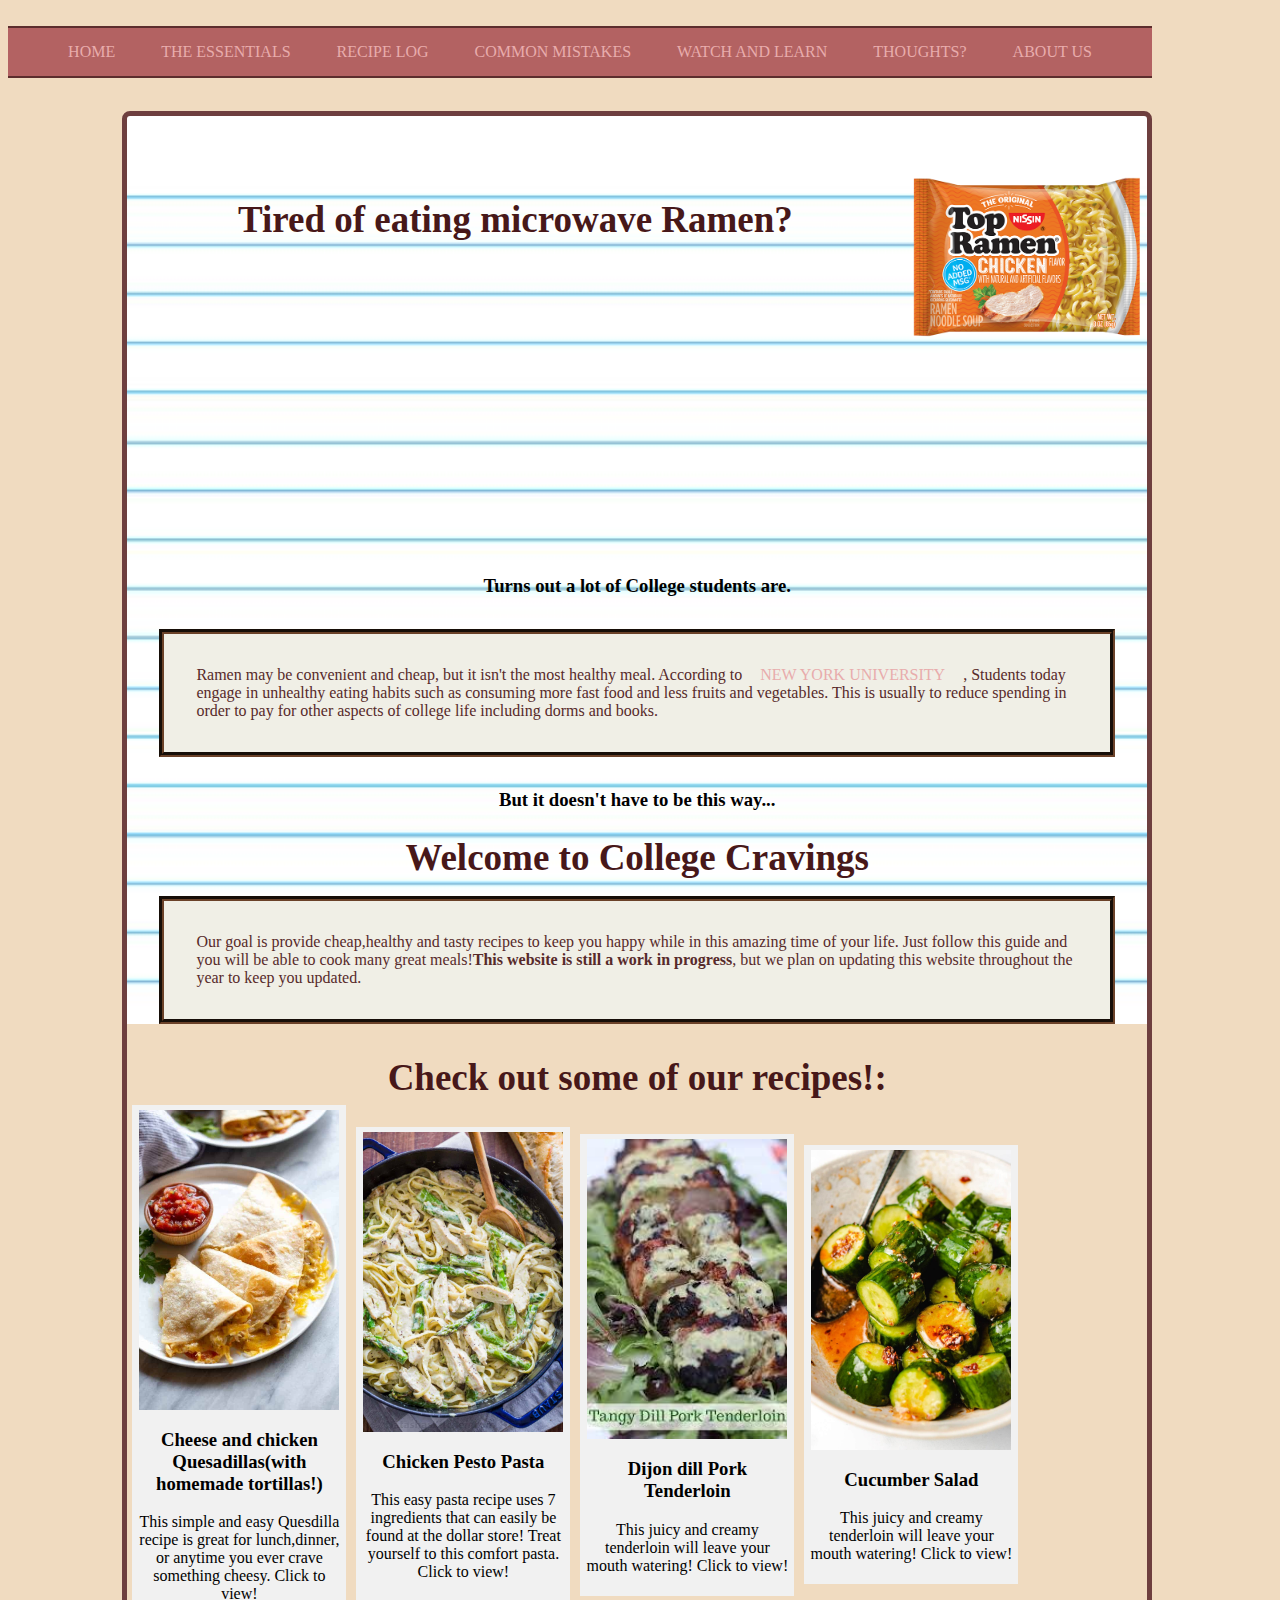
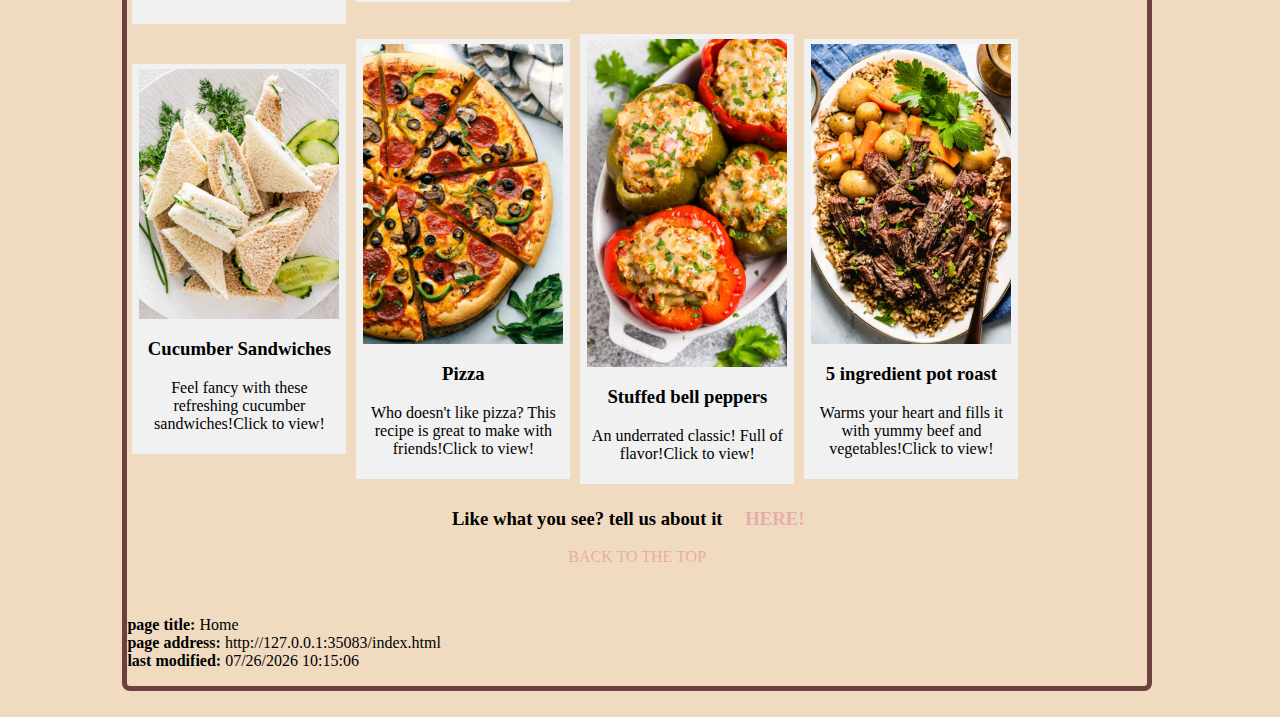
<file: index.html>
<html>
  <head>
    <title>Home</title>
    <link rel="stylesheet" href="cravings.css" type="text/css" />
    <meta
      name="keywords"
      content="cooking, college recipes, recipes for college students,affordable, food"
    />
    <meta
      name="description"
      content="Looking for something tasty to eat while in college? Just looking for a cheap, filling meal? We got you covered."
    />
  </head>

  <body>
    <div class="navigation">
      <ul>
        <li class="link"><a href="index.html">Home</a></li>
        <li class="link"><a href="essentials.html"> The essentials</a></li>
        <li class="link"><a href="Recipes.html"> Recipe log</a></li>
        <li class="link"><a href="mistakes.html"> Common Mistakes</a></li>
        <li class="link"><a href="videos.html"> Watch and learn</a></li>
        <li class="link"><a href="surveys.html"> Thoughts? </a></li>
        <li class="link"><a href="about.html"> about us</a></li>
      </ul>
    </div>

    <a name="top"></a>
    <div class="parallax">
      <img
        class="right"
        src="topramen.png"
        alt="ramen"
        width="243.6"
        height="169.2"
      />
      <h1 align="center">Tired of eating microwave Ramen?</h1>
      <p align="center">
        <iframe
          width="560"
          height="315"
          src="https://www.youtube.com/embed/Cp3PpmySJAw?autoplay=1&rel=0"
          title="YouTube video player"
          frameborder="0"
          allow="accelerometer; autoplay; clipboard-write; encrypted-media; gyroscope; picture-in-picture"
          allowfullscreen
        ></iframe>
      </p>
      <h3 align="center">Turns out a lot of College students are.</h3>
      <p class="spec2">
        Ramen may be convenient and cheap, but it isn't the most healthy meal.
        According to<a
          href="https://www.nyu.edu/life/safety-health-wellness/live-well-nyu/priority-areas/nutrition.html#:~:text=Despite%20the%20significant%20implications%20of,behaviors%20such%20as%20meal%20skipping."
          >New York University</a
        >, Students today engage in unhealthy eating habits such as consuming
        more fast food and less fruits and vegetables. This is usually to reduce
        spending in order to pay for other aspects of college life including
        dorms and books.
      </p>
      <h3 align="center"><b>But it doesn't have to be this way...</b></h3>

      <h1 align="center"><b>Welcome to College Cravings</b></h1>
      <p class="spec2">
        Our goal is provide cheap,healthy and tasty recipes to keep you happy
        while in this amazing time of your life. Just follow this guide and you
        will be able to cook many great meals!<b
          >This website is still a work in progress</b
        >, but we plan on updating this website throughout the year to keep you
        updated.
      </p>
      <h1 align="center">Check out some of our recipes!:</h1>
      <p></p>
      <div class="flex-container" align="center">
        <div>
          <img src="quesadillas.jpg" alt="Quesadilla" />
          <h3>Cheese and chicken Quesadillas(with homemade tortillas!)</h3>
          <p>
            This simple and easy Quesdilla recipe is great for lunch,dinner, or
            anytime you ever crave something cheesy. Click to view!
          </p>
        </div>
        <div>
          <img src="pesto.jpg" alt="Pesto Pasta" width="250" height="375" />
          <h3>Chicken Pesto Pasta</h3>
          <p>
            This easy pasta recipe uses 7 ingredients that can easily be found
            at the dollar store! Treat yourself to this comfort pasta. Click to
            view!
          </p>
        </div>
        <div>
          <img src="tenderloin.jpg" alt="pork tenderloin" />
          <h3>Dijon dill Pork Tenderloin</h3>
          <p>
            This juicy and creamy tenderloin will leave your mouth watering!
            Click to view!
          </p>
        </div>
        <div>
          <img src="cucumber.jpg" alt="cucumber salad" />
          <h3>Cucumber Salad</h3>
          <p>
            This juicy and creamy tenderloin will leave your mouth watering!
            Click to view!
          </p>
        </div>
      </div>
      <div class="flex-container" align="center">
        <div>
          <img src="sandwich.jpg" alt="cucumber sandwiches" />
          <h3>Cucumber Sandwiches</h3>
          <p>
            Feel fancy with these refreshing cucumber sandwiches!Click to view!
          </p>
        </div>
        <div>
          <img src="pizza.jpg" alt="pizza" />
          <h3>Pizza</h3>
          <p>
            Who doesn't like pizza? This recipe is great to make with
            friends!Click to view!
          </p>
        </div>
        <div>
          <img src="peppers.jpg" alt="stuffed peppers" />
          <h3>Stuffed bell peppers</h3>
          <p>An underrated classic! Full of flavor!Click to view!</p>
        </div>
        <div>
          <img src="roast.jpg" alt="pot roast" />
          <h3>5 ingredient pot roast</h3>
          <p>
            Warms your heart and fills it with yummy beef and vegetables!Click
            to view!
          </p>
        </div>
      </div>

      <h3 align="center">
        Like what you see? tell us about it <a href="surveys.html">Here!</a>
      </h3>

      <p align="center">
        <a href="#top">back to the top</a>
      </p>

      <p>&nbsp;</p>
      <div id="footer"></div>
      <script src="31.js"></script>
    </div>
  </body>
</html>
</file>
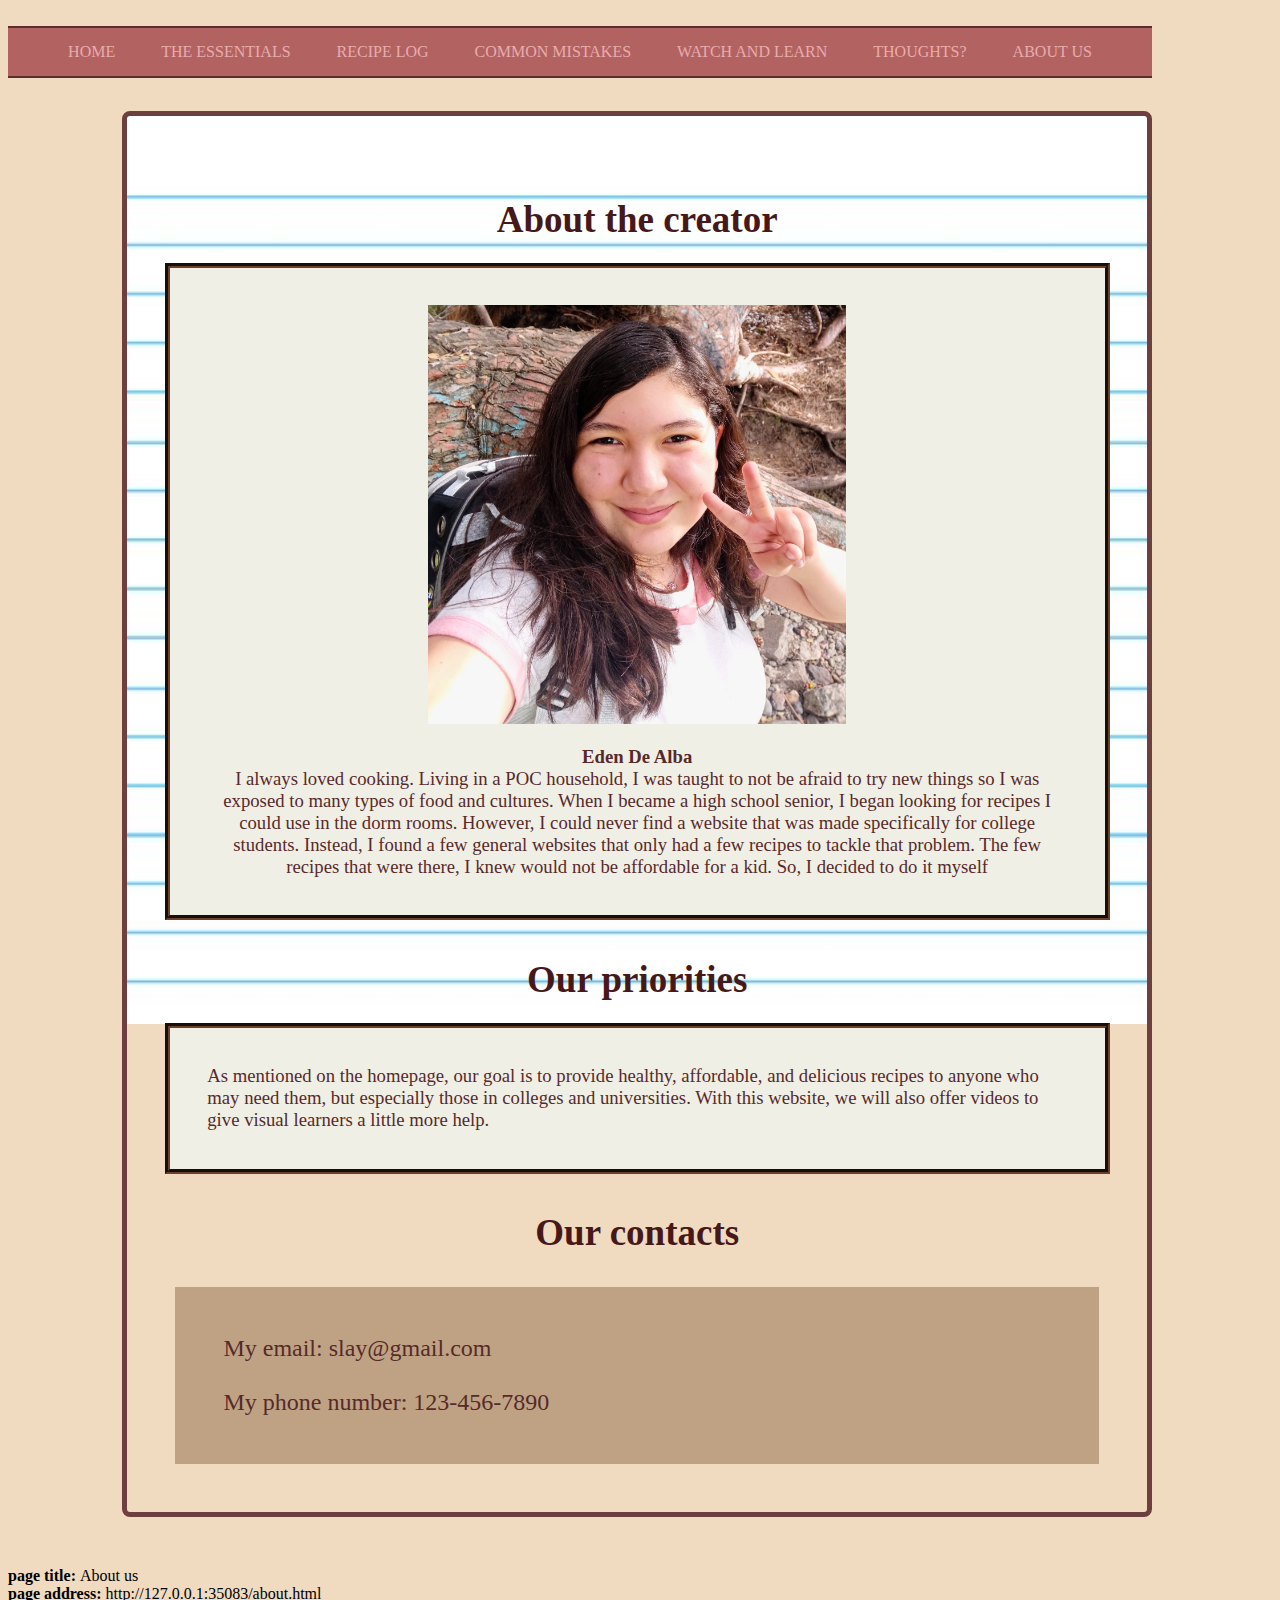
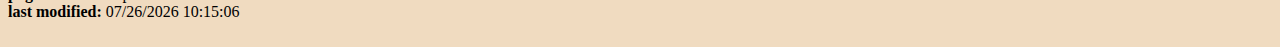
<file: about.html>
<html>
<head>
<title>About us</title>
<link rel="stylesheet" href="cravings.css" type="text/css" />
<meta name="keywords" content="cooking, college recipes, recipes for college students,affordable, food"/>
<meta name="description" content="Come and learn about the person who made this website!">
</head>

<body>
<div class="navigation">
<ul>
<li class="link"><a href="index.html">Home</a> </li>
<li class="link"><a href="essentials.html">
The essentials</a></li>
<li class="link"><a href="Recipes.html">
Recipe log</a></li>
<li class="link"><a href="mistakes.html">
Common Mistakes</a></li>
<li class="link"><a href="videos.html">
Watch and learn</a></li>
<li class="link"><a href="surveys.html">
Thoughts? </a></li>
<li class="link"><a href="about.html">
about us</a></li>
</ul>
</div>
<a name="top"></a>

<div class="parallax">
<h1 align="center">About the creator</h1>
<h3 class="spec2" align="center"><img src="eden.jpg" alt="Eden De Alba" width="418.4" height="418.2"><br><br><b>Eden De Alba</b><br>I always loved cooking. Living in a POC household, I was taught to not be afraid to try new things so I was exposed to many types of food and cultures. When I became a high school senior, I began looking for recipes I could use in the dorm rooms. However, I could never find a website that was made specifically for college students. Instead, I found a few general websites that only had a few recipes to tackle that problem. The few recipes that were there, I knew would not be affordable for a kid. So, I decided to do it myself</h3>

<h1 align="center">Our priorities</h1>

<h3 class="spec2">As mentioned on the homepage, our goal is to provide healthy, affordable, and delicious recipes to anyone who may need them, but especially those in colleges and universities. With this website, we will also offer videos to give visual learners a little more help.</h3>

<h1 align="center">Our contacts</h1>

<h2 class="spec3">My email: slay@gmail.com<br><br>My phone number: 123-456-7890<br></h2>

</div>

<p>&nbsp;</p>
<div id="footer"></div>
<script src="31.js"></script>
</div>

</body>
</html>
</file>
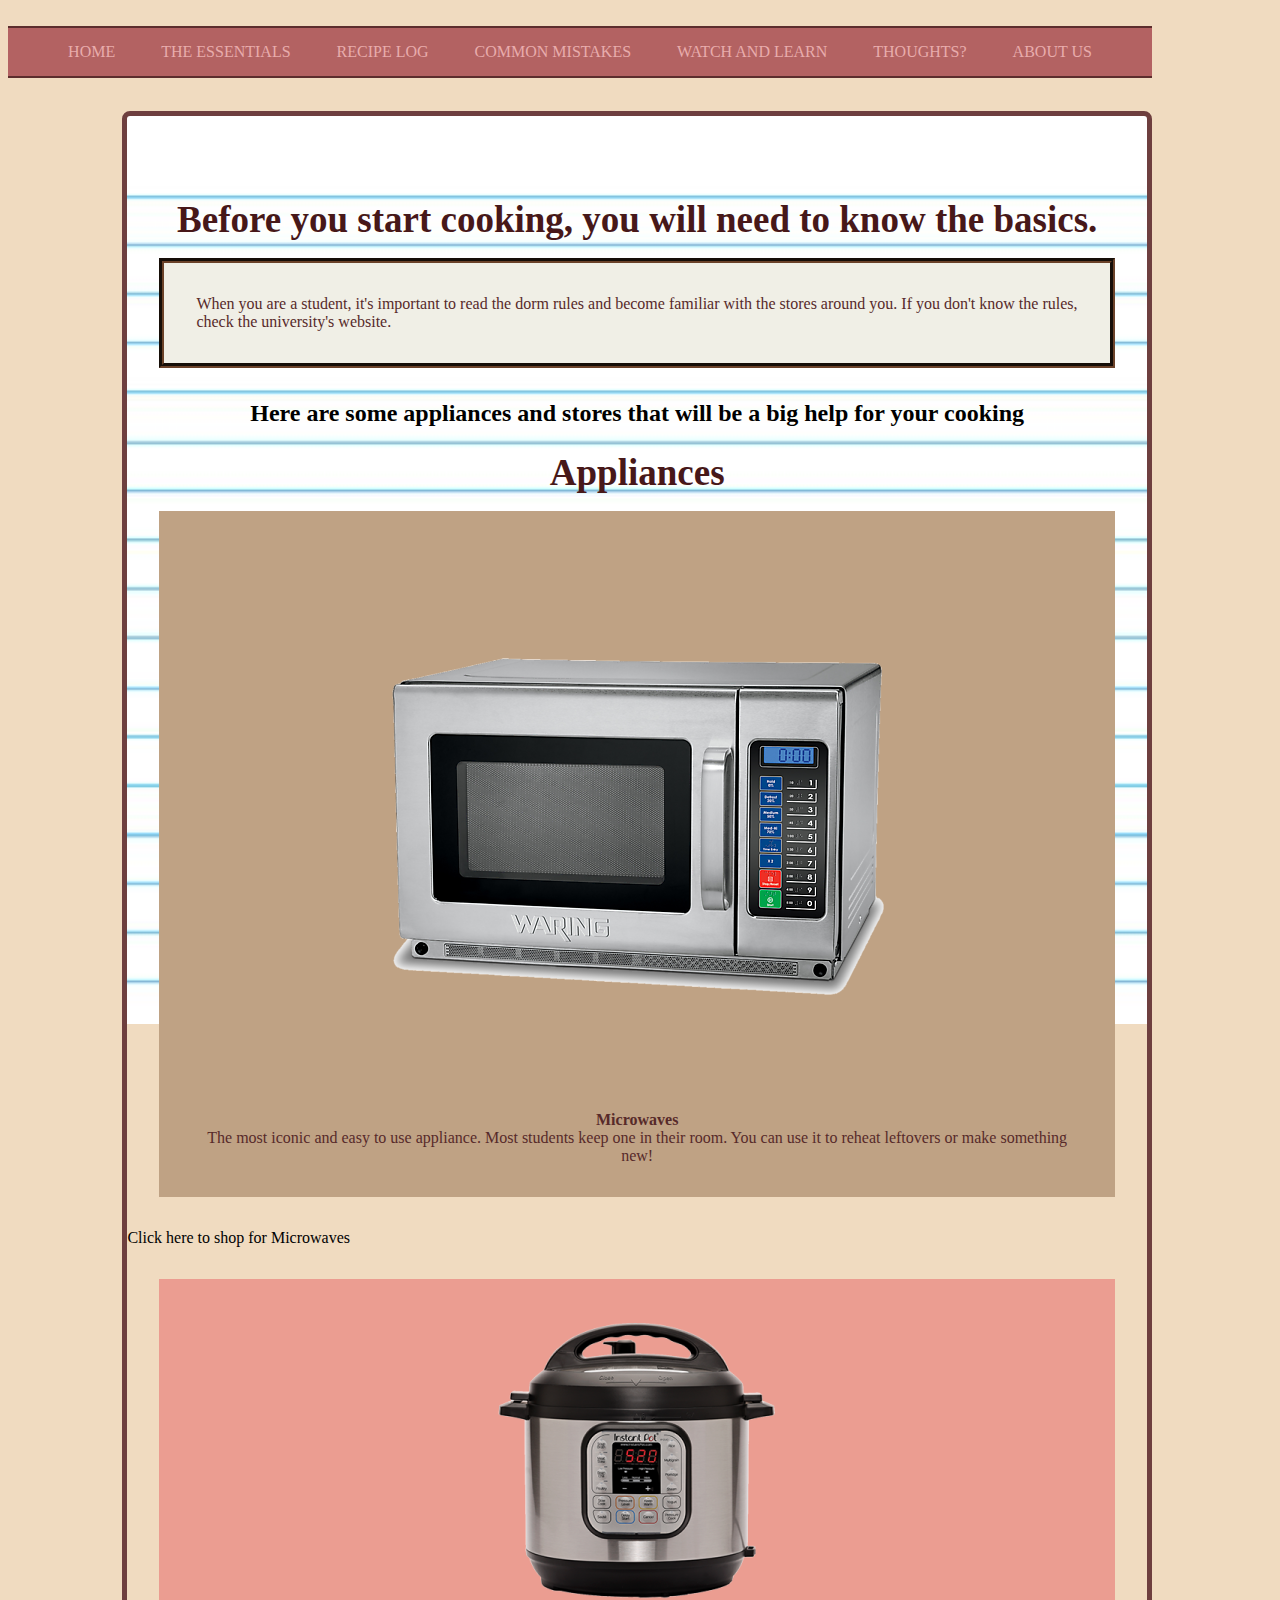
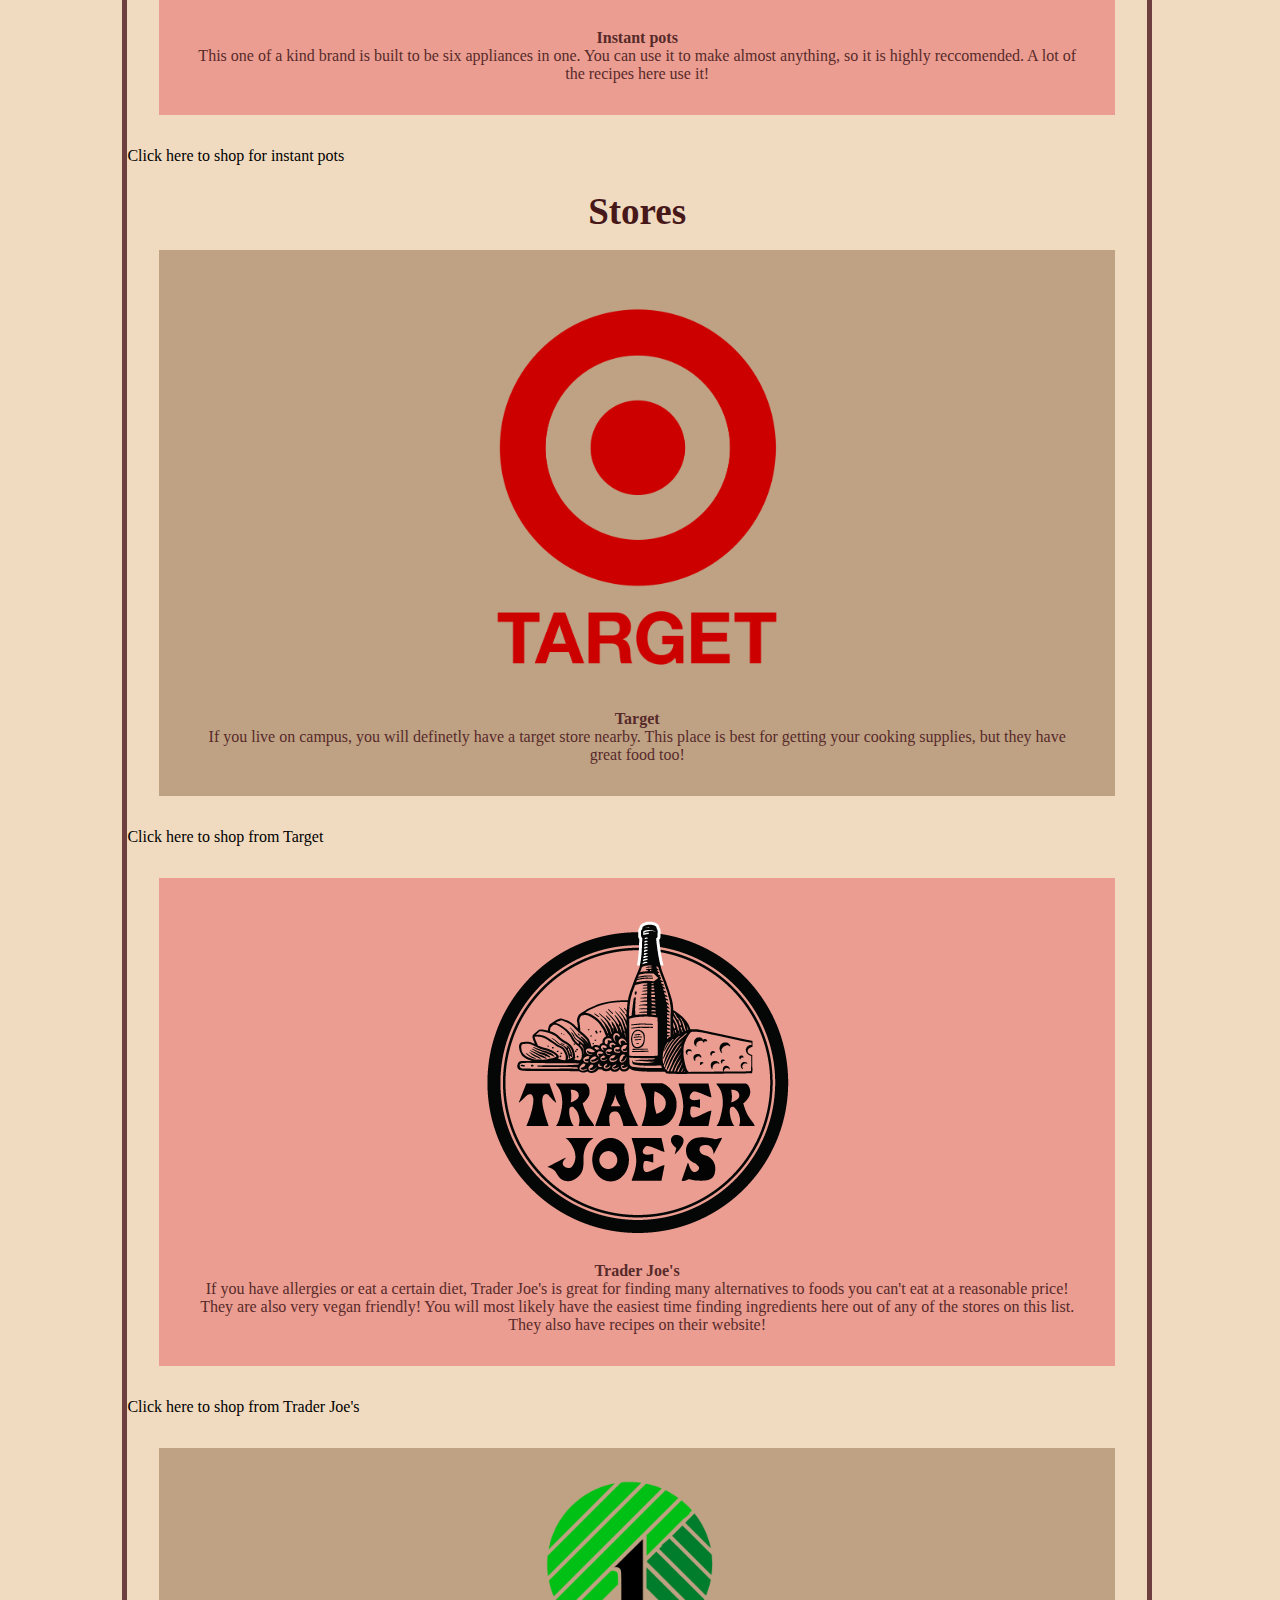
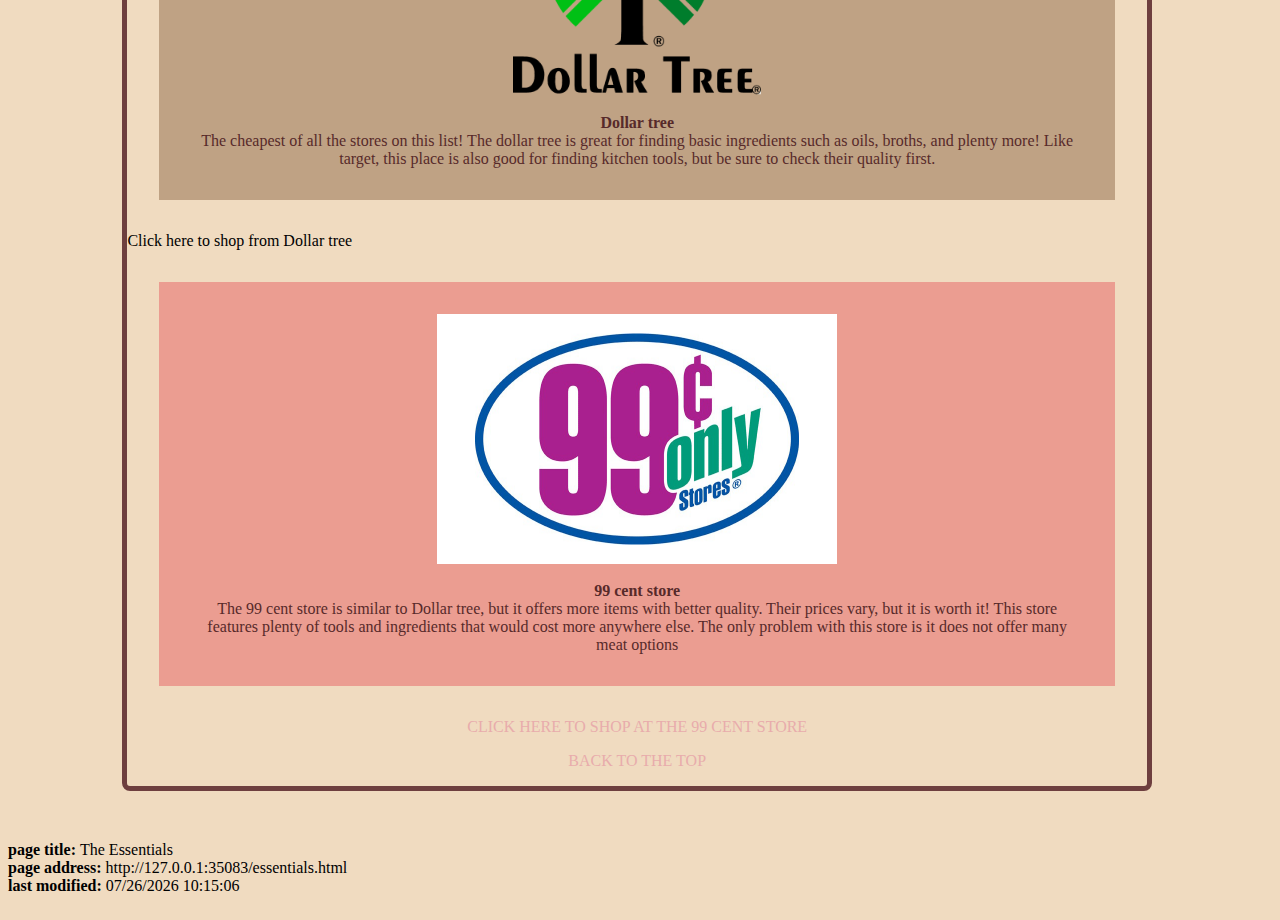
<file: essentials.html>
<html>
<head>
<title>The Essentials</title>
<link rel="stylesheet" href="cravings.css" type="text/css" />
<meta name="keywords" content="cooking, college recipes, recipes for college students,affordable, food"/>
<meta name="description" content="Cooking in the dorms can be tricky without a kitchen. Here are some tools that can help.">
</head>

<body>
<div class="navigation">
<ul>
<li class="link"><a href="index.html">Home</a> </li>
<li class="link"><a href="essentials.html">
The essentials</a></li>
<li class="link"><a href="Recipes.html">
Recipe log</a></li>
<li class="link"><a href="mistakes.html">
Common Mistakes</a></li>
<li class="link"><a href="videos.html">
Watch and learn</a></li>
<li class="link"><a href="surveys.html">
Thoughts? </a></li>
<li class="link"><a href="about.html">
about us</a></li>
</ul>
</div>
<a name="top"></a>

<div class="parallax">
<h1 align="center">Before you start cooking, you will need to know the basics.</h1>
<p class="spec2">When you are a student, it's important to read the dorm rules and become familiar with the stores around you. If you don't know the rules, check the university's website.</p>
<h2 align="center"> Here are some appliances and stores that will be a big help for your cooking</h2>

<h1 align="center">Appliances</h1>

<p class="spec3" align="center"><img src="microwave.png" alt="Microwave" width="550" height="550"><br><br><b>Microwaves</b><br>The most iconic and easy to use appliance. Most students keep one in their room. You can use it to reheat leftovers or make something new!</p>
<p align="center>
<a href="https://www.maytag.com/appliance-sales.html?cmp=mtg:wp_mda%7c01%7c00518%7cnb%7cse%7ct09%7cp11%7czz%7cv04_mtg_ppc:ga:ps:txt:txt:cpc:nb_sea_appliance:na:na:15026445979:126600102377:c&gclid=Cj0KCQjw2_OWBhDqARIsAAUNTTFSHF80_NTxsQ1hMJEELNqraEq1N-e9VhAiXMH054fvjTWQKDkwYhsaAiqaEALw_wcB&gclsrc=aw.ds">Click here to shop for Microwaves</a>
</p>

<p class="spec4" align="center"><img src="instapot.png" alt="An Instapot" width="300" height="300"><br><br><b>Instant pots</b><br>This one of a kind brand is built to be six appliances in one. You can use it to make almost anything, so it is highly reccomended. A lot of the recipes here use it!</p>
<p align="center>
<a href="https://www.instanthome.com/">Click here to shop for instant pots</a>
</p>

<h1 align="center">Stores</h1>

<p class="spec3" align="center"><img src="target.png" alt="target logo" width="308.2" height="409.6"><br><br><b>Target</b><br>If you live on campus, you will definetly have a target store nearby. This place is best for getting your cooking supplies, but they have great food too!</p>
<p align="center>
<a href="https://www.target.com/">Click here to shop from Target</a>
</p>

<p class="spec4" align="center"><img src="joe.jpg" alt="Trader Joe's logo" width="335" height="334"><br><br><b>Trader Joe's</b><br>If you have allergies or eat a certain diet, Trader Joe's is great for finding many alternatives to foods you can't eat at a reasonable price! They are also very vegan friendly! You will most likely have the easiest time finding ingredients here out of any of the stores on this list. They also have recipes on their website!</p>
<p align="center>
<a href="https://www.traderjoes.com/home">Click here to shop from Trader Joe's</a>
</p>

<p class="spec3" align="center"><img src="dollartree.png" alt="Dollar tree logo" width="384" height="216"><br><br><b>Dollar tree</b><br>The cheapest of all the stores on this list! The dollar tree is great for finding basic ingredients such as oils, broths, and plenty more! Like target, this place is also good for finding kitchen tools, but be sure to check their quality first.</p>
<p align="center>
<a href="https://www.dollartree.com/?traffic_source=google&traffic_medium=cpc&gclid=Cj0KCQjw2_OWBhDqARIsAAUNTTHfQz8YMW_9nJAmu-6RWH2wllCNlh4qR35oIzgjZG0-g1Gt1otin-saAol5EALw_wcB">Click here to shop from Dollar tree</a>
</p>

<p class="spec4" align="center"><img src="99.png" alt="99 cent store logo" width="400" height="250"><br><br><b>99 cent store</b><br>The 99 cent store is similar to Dollar tree, but it offers more items with better quality. Their prices vary, but it is worth it! This store features plenty of tools and ingredients that would cost more anywhere else. The only problem with this store is it does not offer many meat options</p>
<p align="center">
<a href="https://99only.com/">Click here to shop at The 99 cent store</a>
</p>

<p align="center">
<a href="#top">back to the top</a>
</p>
</div>
</div>

<p>&nbsp;</p>
<div id="footer"></div>
<script src="31.js"></script>
</div>


</body>
</html>
</file>
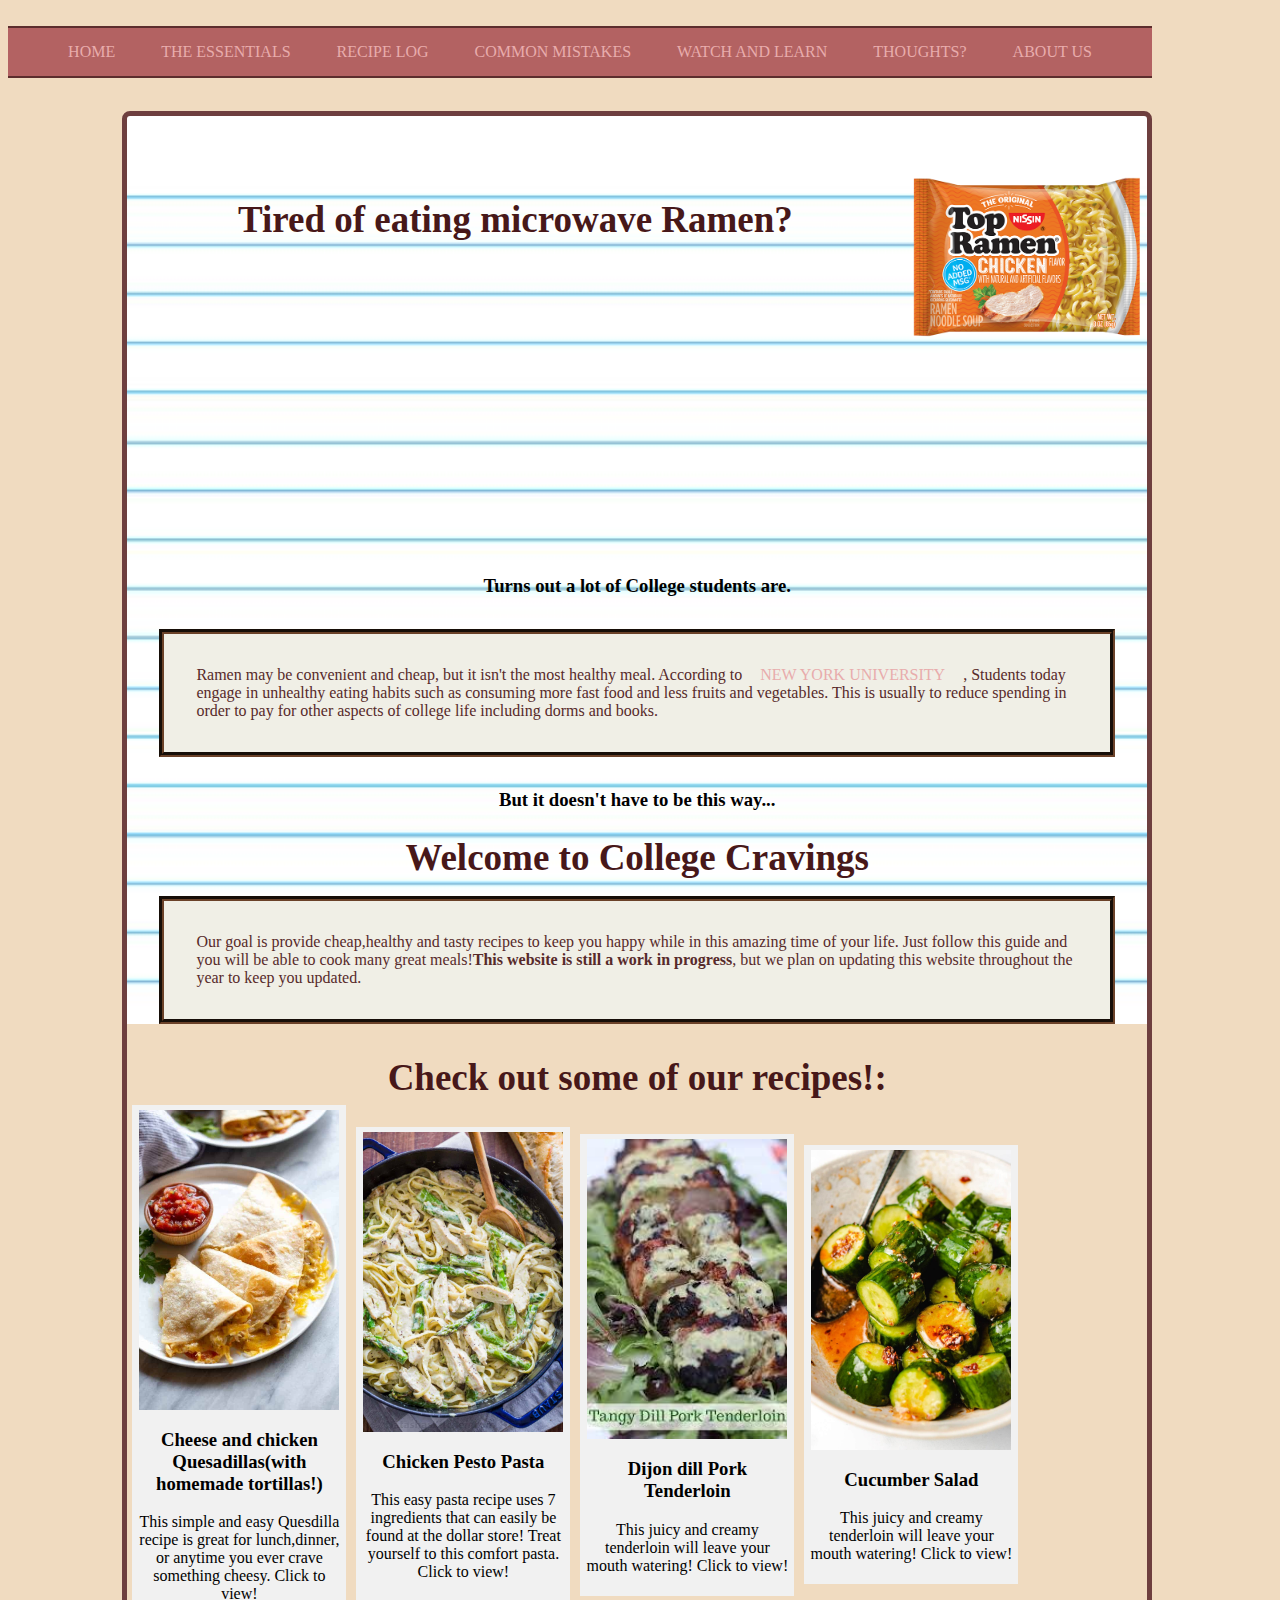
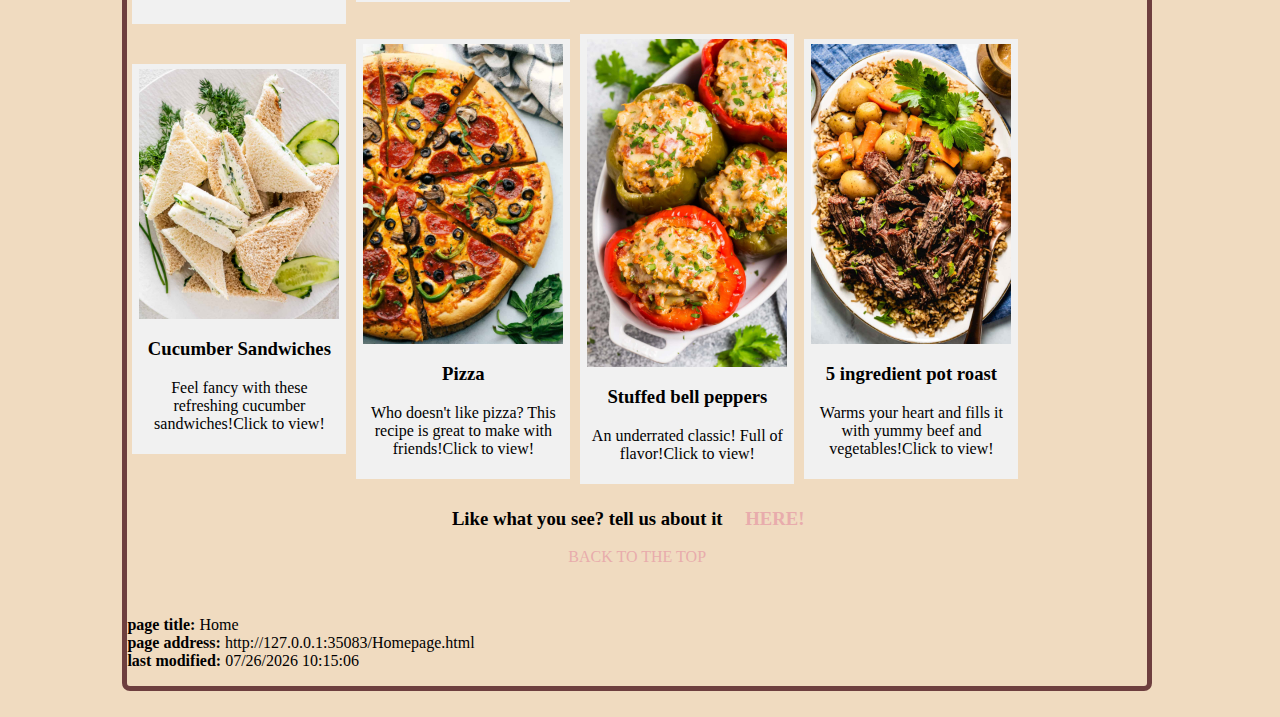
<file: Homepage.html>
<html>
  <head>
    <title>Home</title>
<link rel="stylesheet" href="cravings.css" type="text/css" />
<meta name="keywords" content="cooking, college recipes, recipes for college students,affordable, food"/>
<meta name="description" content="Looking for something tasty to eat while in college? Just looking for a cheap, filling meal? We got you covered.">
</head>

  <body>
<div class="navigation">
<ul>
<li class="link"><a href="homepage.html">Home</a> </li>
<li class="link"><a href="essentials.html">
The essentials</a></li>
<li class="link"><a href="Recipes.html">
Recipe log</a></li>
<li class="link"><a href="mistakes.html">
Common Mistakes</a></li>
<li class="link"><a href="videos.html">
Watch and learn</a></li>
<li class="link"><a href="surveys.html">
Thoughts? </a></li>
<li class="link"><a href="about.html">
about us</a></li>
</ul>
</div>
<a name="top"></a>
<div class="parallax">
<img class="right" src="topramen.png" alt="ramen" width="243.6" height="169.2">
<h1 align="center">Tired of eating microwave Ramen?</h1>
<p align="center">
<iframe width="560" height="315" src="https://www.youtube.com/embed/Cp3PpmySJAw?autoplay=1&rel=0" title="YouTube video player" frameborder="0" allow="accelerometer; autoplay; clipboard-write; encrypted-media; gyroscope; picture-in-picture" allowfullscreen></iframe>
</p>
<h3 align="center">Turns out a lot of College students are.</h3>
       
<p class="spec2">Ramen may be convenient and cheap, but it isn't the most healthy meal. According to<a href="https://www.nyu.edu/life/safety-health-wellness/live-well-nyu/priority-areas/nutrition.html#:~:text=Despite%20the%20significant%20implications%20of,behaviors%20such%20as%20meal%20skipping.">New York University</a>, Students today engage in unhealthy eating habits such 
	   as consuming more fast food and less fruits and vegetables. This is usually to reduce spending in order to pay for other aspects of college life including dorms and books.</p>
	   
<h3 align="center"><b>But it doesn't have to be this way...</b></h3>

<h1 align="center"><b>Welcome to College Cravings</b></h1>
	   
<p class="spec2">Our goal is provide cheap,healthy and tasty recipes to keep you happy while in this amazing time of your life. Just follow this guide and you will be able to cook many great meals!<b>This website is still a work in progress</b>, but we plan on updating this website throughout the year to keep you updated.</p>
	   
<h1 align="center">Check out some of our recipes!:</h1>
<p>
<div class="flex-container" align="center">
<div>
<img src="quesadillas.jpg" alt="Quesadilla"/>
<h3>Cheese and chicken Quesadillas(with homemade tortillas!)</h3>
<p>
This simple and easy Quesdilla recipe is great for lunch,dinner, or anytime you ever crave something cheesy. Click to view!
</p>
</div>
<div>
<img src="pesto.jpg" alt="Pesto Pasta" width="250" height="375"/>
<h3>Chicken Pesto Pasta</h3> 
<p>
This easy pasta recipe uses 7 ingredients that can easily be found at the dollar store! Treat yourself to this comfort pasta. Click to view!
</p>
</div>
<div>
<img src="tenderloin.jpg" alt="pork tenderloin" />
<h3>Dijon dill Pork Tenderloin</h3>
<p>
This juicy and creamy tenderloin will leave your mouth watering! Click to view!
</p>
</div>
<div>
<img src="cucumber.jpg" alt="cucumber salad" />
<h3>Cucumber Salad</h3>
<p>
This juicy and creamy tenderloin will leave your mouth watering! Click to view!
</p>
</div>
</div> 
<div class="flex-container" align="center">
<div>
<img src="sandwich.jpg" alt="cucumber sandwiches" />
<h3>Cucumber Sandwiches</h3>
<p>
Feel fancy with these refreshing cucumber sandwiches!Click to view!
</p>
</div>
<div>
<img src="pizza.jpg" alt="pizza" />
<h3>Pizza</h3>
<p>
Who doesn't like pizza? This recipe is great to make with friends!Click to view!
</p>
</div>
<div>
<img src="peppers.jpg" alt="stuffed peppers" />
<h3>Stuffed bell peppers</h3>
<p>
An underrated classic! Full of flavor!Click to view!
</p>
</div>
<div>
<img src="roast.jpg" alt="pot roast" />
<h3>5 ingredient pot roast</h3>
<p>
Warms your heart and fills it with yummy beef and vegetables!Click to view!
</p>
</div>
</div>

<h3 align="center">Like what you see? tell us about it <a href="surveys.html">Here!</a></h3>

<p align="center">
<a href="#top">back to the top</a>
</p>


<p>&nbsp;</p>
<div id="footer"></div>
<script src="31.js"></script>

</div>
</body>
</html>
</file>
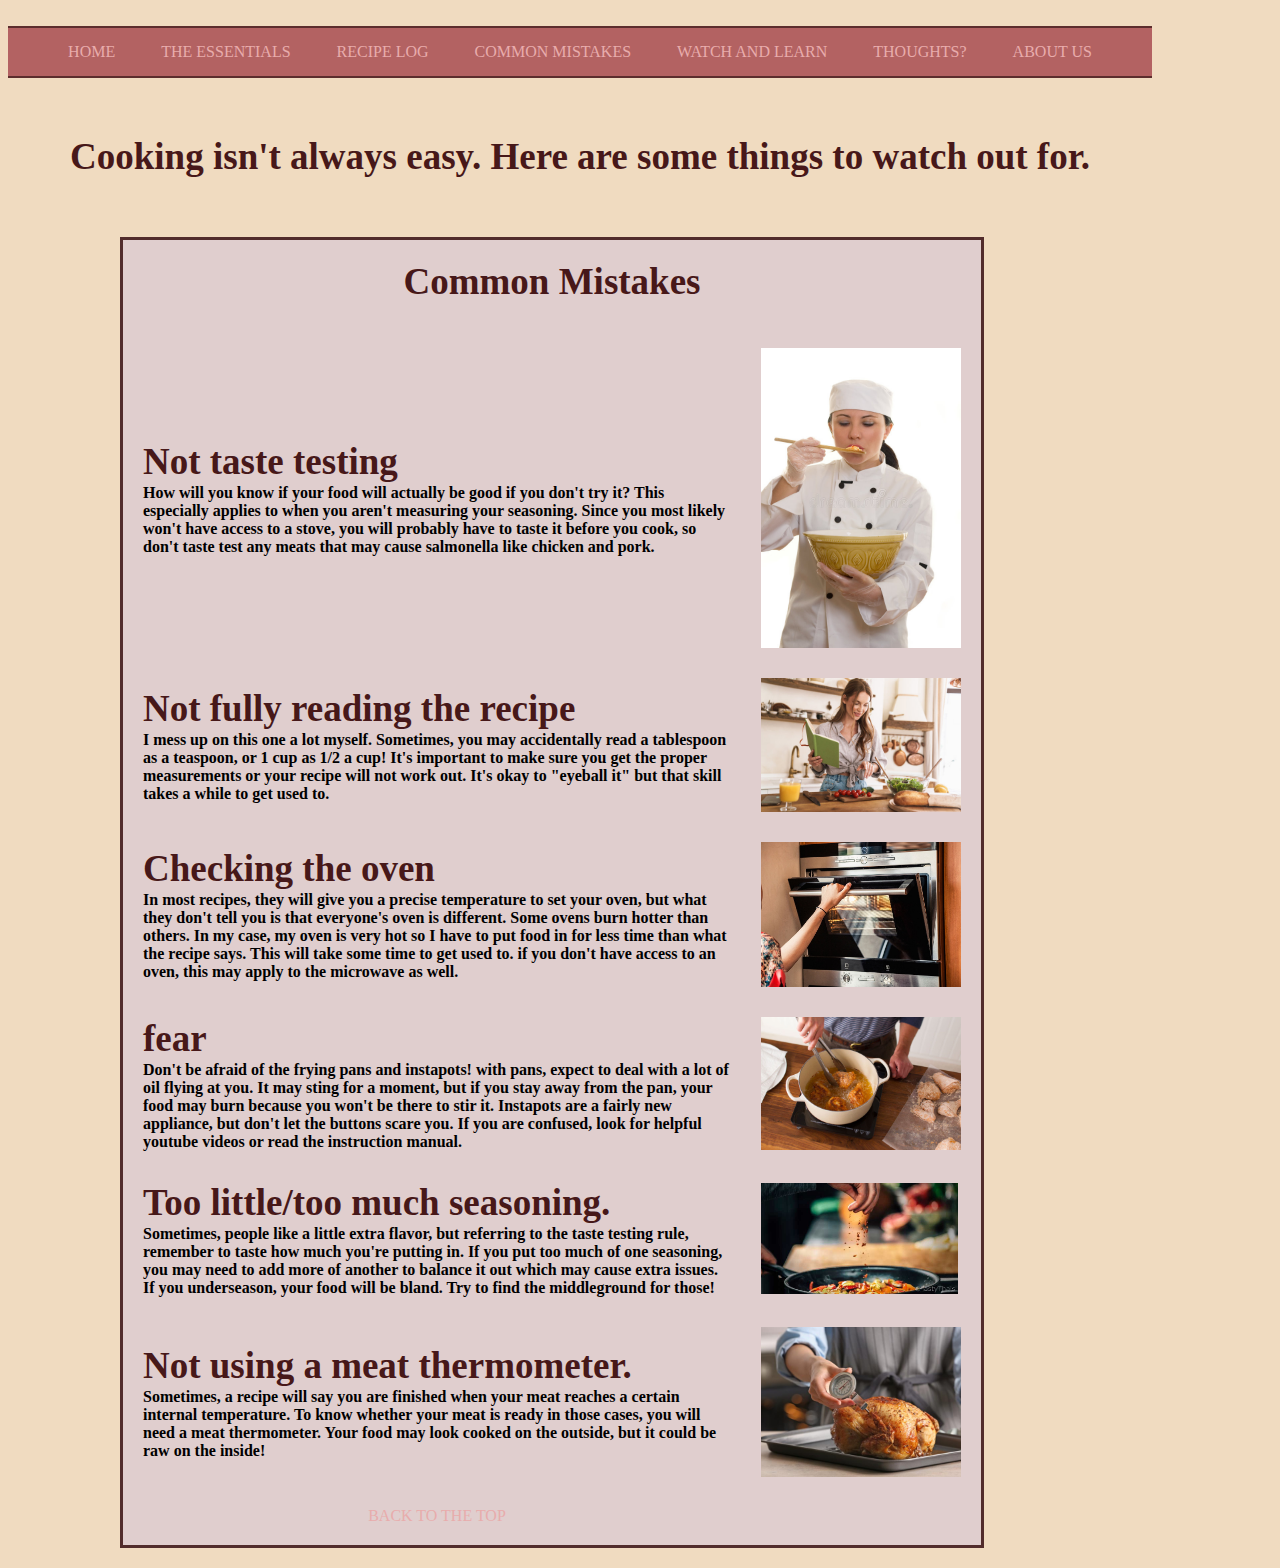
<file: mistakes.html>
<html>
<head>
<title>Common mistakes</title>
<link rel="stylesheet" href="cravings.css" type="text/css" />
<meta name="keywords" content="cooking, college recipes, recipes for college students,affordable, food"/>
<meta name="description" content="Cooking can be tricky. Always remember these common mistakes and how to fix them!">
</head>

<body>
<div class="navigation">
<ul>
<li class="link"><a href="index.html">Home</a> </li>
<li class="link"><a href="essentials.html">
The essentials</a></li>
<li class="link"><a href="Recipes.html">
Recipe log</a></li>
<li class="link"><a href="mistakes.html">
Common Mistakes</a></li>
<li class="link"><a href="videos.html">
Watch and learn</a></li>
<li class="link"><a href="surveys.html">
Thoughts? </a></li>
<li class="link"><a href="about.html">
about us</a></li>
</ul>
</div>
<a name="top"></a>

<h1 align="center">Cooking isn't always easy. Here are some things to watch out for.</h1>
<div class="content">
<table align="center" width="90%" cellpadding="10" cellspacing="10" bgcolor="#e0cece" bordercolor="#522c2c">

<tr><td align="center" colspan="3"><h1>Common Mistakes</h1></td>

<tr><td width="90%"></td>

<tr><td colspan="2"><h1 align="left">Not taste testing</h1>

<p><b>How will you know if your food will actually be good if you don't try it? This especially applies to when you aren't measuring your seasoning. Since you most likely won't have access to a stove, you will probably have to taste it before you cook, so don't taste test any meats that may cause salmonella like chicken and pork.</b></p></td>

<td><img src="tastetest.jpg"
alt="Taste testing" width="200" height="300" align="center"></td></tr>


<tr><td colspan="2"><h1 align="left">Not fully reading the recipe </h1>

<p><b>I mess up on this one a lot myself. Sometimes, you may accidentally read a tablespoon as a teaspoon, or 1 cup as 1/2 a cup! It's important to make sure you get the proper measurements or your recipe will not work out. It's okay to "eyeball it" but that skill takes a while to get used to.</b></p></td>

<td><img src="reading.jpg"
alt="reading a cookbook" width="200" height="133.3" align="center"></td></tr>


<tr><td colspan="2"><h1 align="left">Checking the oven</h1>

<p><b>In most recipes, they will give you a precise temperature to set your oven, but what they don't tell you is that everyone's oven is different. Some ovens burn hotter than others. In my case, my oven is very hot so I have to put food in for less time than what the recipe says. This will take some time to get used to. if you don't have access to an oven, this may apply to the microwave as well.</b></p></td>

<td><img src="ovens.jpg"
alt="an open oven" width="199.7" height="145" align="center"></td></tr>




<tr><td colspan="2"><h1 align="left">fear</h1>

<p><b>Don't be afraid of the frying pans and instapots! with pans, expect to deal with a lot of oil flying at you. It may sting for a moment, but if you stay away from the pan, your food may burn because you won't be there to stir it. Instapots are a fairly new appliance, but don't let the buttons scare you. If you are confused, look for helpful youtube videos or read the instruction manual. </p></td>


<td><img src="oil.jpg"
alt="cooking with hot oil" width="200" height="133.3" align="center"></td></tr>

<tr><td colspan="2"><h1 align="left">Too little/too much seasoning.</h1>

<p><b>Sometimes, people like a little extra flavor, but referring to the taste testing rule, remember to taste how much you're putting in. If you put too much of one seasoning, you may need to add more of another to balance it out which may cause extra issues. If you underseason, your food will be bland. Try to find the middleground for those!</p></td>

<td><img src="seasoning.jpg"
alt="seasoning food" width="197.4" height="111.1" align="center"></td></tr>

<tr><td colspan="2"><h1 align="left">Not using a meat thermometer.</h1>

<p><b>Sometimes, a recipe will say you are finished when your meat reaches a certain internal temperature. To know whether your meat is ready in those cases, you will need a meat thermometer. Your food may look cooked on the outside, but it could be raw on the inside!</p></td>

<td><img src="tempcheck.jpg"
alt="General Engineering" width="200" height="150" align="center"></td></tr>

<tr><td align="center" colspan="2"><a href="#top">back to the top</a></td></tr>


</table>
</div>
</div>
</body>
</html>
</file>
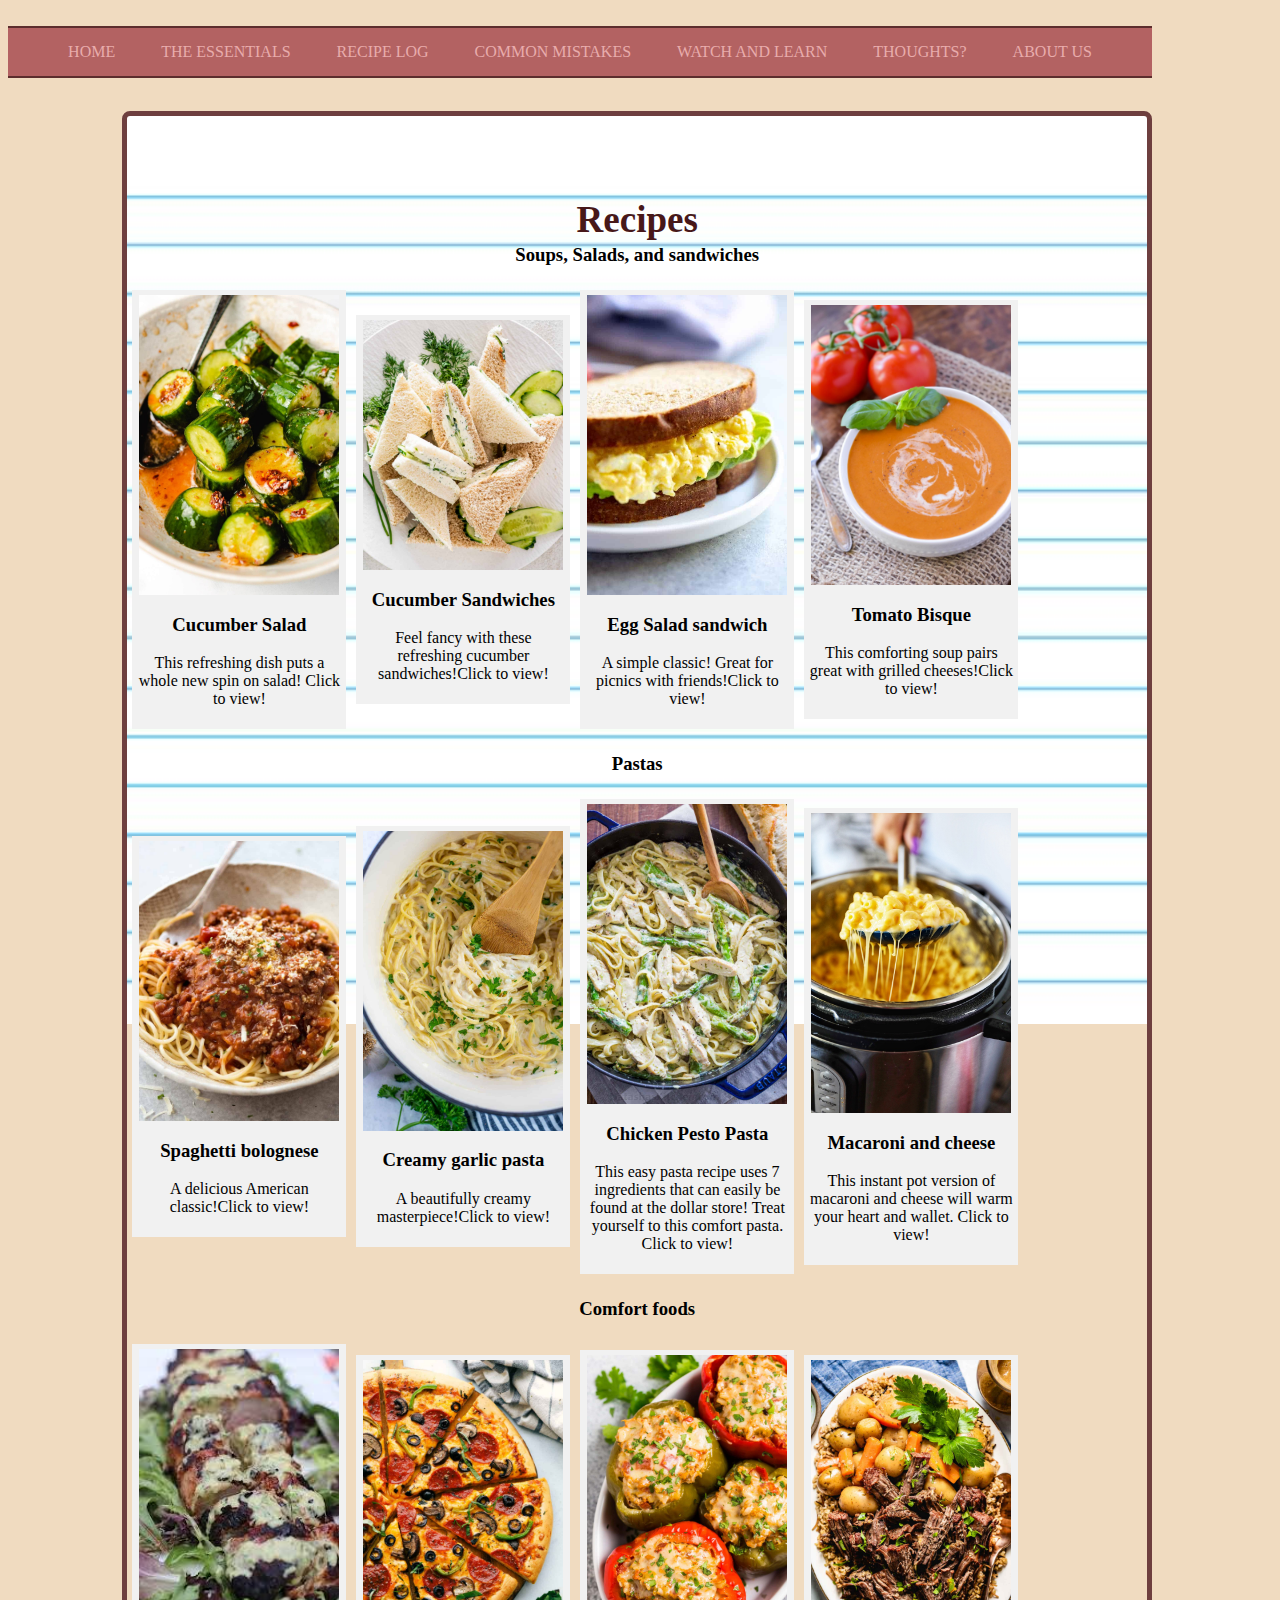
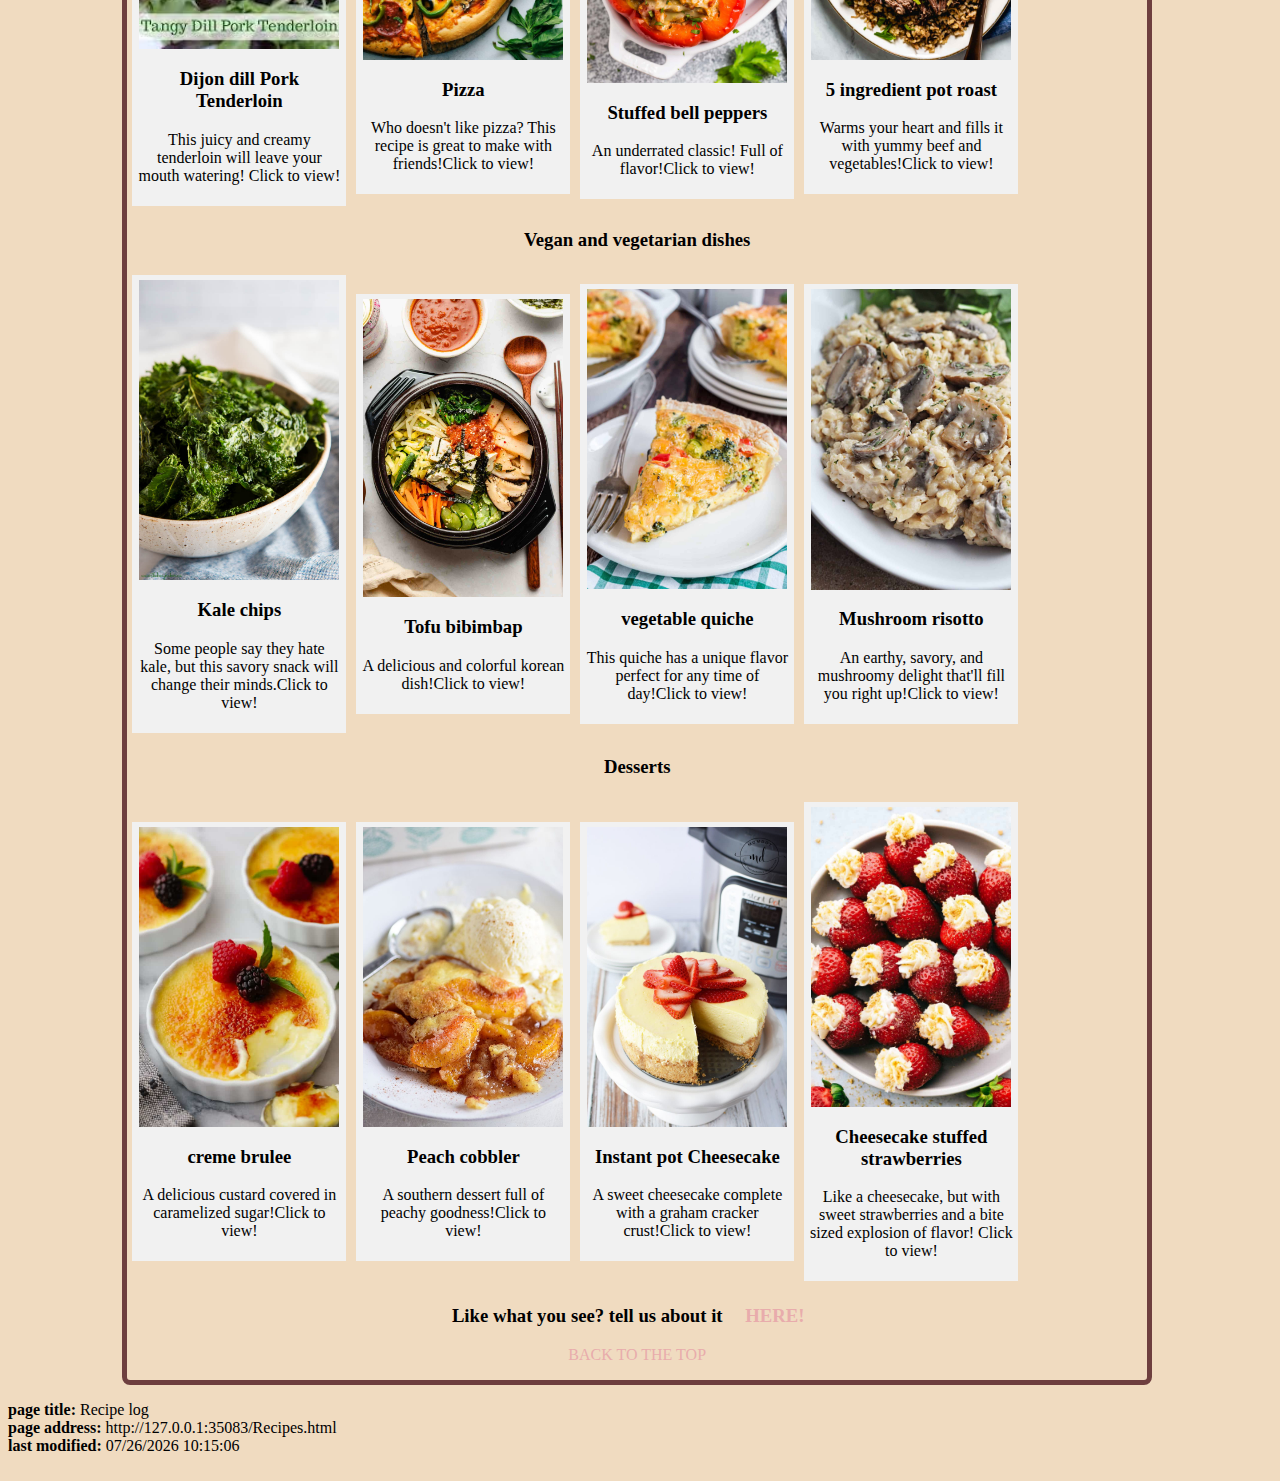
<file: Recipes.html>
<html lang="en">
  <head>
    <title>Recipe log</title>
    <link href="cravings.css" rel="stylesheet" type="text/css" />
  </head>

  <body>
    <div class="navigation" align="center">
      <ul>
        <li class="link"><a href="index.html">Home</a></li>
        <li class="link"><a href="essentials.html"> The essentials</a></li>
        <li class="link"><a href="Recipes.html"> Recipe log</a></li>
        <li class="link"><a href="mistakes.html"> Common Mistakes</a></li>
        <li class="link"><a href="videos.html"> Watch and learn</a></li>
        <li class="link"><a href="surveys.html"> Thoughts? </a></li>
        <li class="link"><a href="about.html"> about us</a></li>
      </ul>
    </div>
    <a name="top"></a>
    <div class="parallax">
      <h1 align="center">Recipes</h1>

      <h3 align="center">Soups, Salads, and sandwiches</h3>
      <div class="flex-container" align="center">
        <div>
          <img src="cucumber.jpg" alt="cucumber salad" />
          <h3>Cucumber Salad</h3>
          <p>
            This refreshing dish puts a whole new spin on salad! Click to view!
          </p>
        </div>
        <div>
          <img src="sandwich.jpg" alt="cucumber sandwiches" />
          <h3>Cucumber Sandwiches</h3>
          <p>
            Feel fancy with these refreshing cucumber sandwiches!Click to view!
          </p>
        </div>
        <div>
          <img src="eggsalad.jpg" alt="Egg Salad sandwich" />
          <h3>Egg Salad sandwich</h3>
          <p>A simple classic! Great for picnics with friends!Click to view!</p>
        </div>
        <div>
          <img src="tomato.jpg" alt="Tomato Bisque" />
          <h3>Tomato Bisque</h3>
          <p>
            This comforting soup pairs great with grilled cheeses!Click to view!
          </p>
        </div>
      </div>
      <h3 align="center">Pastas</h3>
      <div class="flex-container" align="center">
        <div>
          <img src="spaghetti.jpg" alt="Spaghetti bolognese" />
          <h3>Spaghetti bolognese</h3>
          <p>A delicious American classic!Click to view!</p>
        </div>
        <div>
          <img src="creamypasta.jpg" alt="Creamy garlic pasta" />
          <h3>Creamy garlic pasta</h3>
          <p>A beautifully creamy masterpiece!Click to view!</p>
        </div>
        <div>
          <img src="pesto.jpg" alt="Pesto Pasta" width="250" height="375" />
          <h3>Chicken Pesto Pasta</h3>
          <p>
            This easy pasta recipe uses 7 ingredients that can easily be found
            at the dollar store! Treat yourself to this comfort pasta. Click to
            view!
          </p>
        </div>
        <div>
          <img src="macncheese.jpg" alt="Macaroni and cheese" />
          <h3>Macaroni and cheese</h3>
          <p>
            This instant pot version of macaroni and cheese will warm your heart
            and wallet. Click to view!
          </p>
        </div>
      </div>
      <h3 align="center">Comfort foods</h3>
      <div class="flex-container" align="center">
        <div>
          <img src="tenderloin.jpg" alt="pork tenderloin" />
          <h3>Dijon dill Pork Tenderloin</h3>
          <p>
            This juicy and creamy tenderloin will leave your mouth watering!
            Click to view!
          </p>
        </div>
        <div>
          <img src="pizza.jpg" alt="pizza" />
          <h3>Pizza</h3>
          <p>
            Who doesn't like pizza? This recipe is great to make with
            friends!Click to view!
          </p>
        </div>
        <div>
          <img src="peppers.jpg" alt="stuffed peppers" />
          <h3>Stuffed bell peppers</h3>
          <p>An underrated classic! Full of flavor!Click to view!</p>
        </div>
        <div>
          <img src="roast.jpg" alt="pot roast" />
          <h3>5 ingredient pot roast</h3>
          <p>
            Warms your heart and fills it with yummy beef and vegetables!Click
            to view!
          </p>
        </div>
      </div>
      <h3 align="center">Vegan and vegetarian dishes</h3>
      <div class="flex-container" align="center">
        <div>
          <img src="kale.jpg" alt="kale" />
          <h3>Kale chips</h3>
          <p>
            Some people say they hate kale, but this savory snack will change
            their minds.Click to view!
          </p>
        </div>
        <div>
          <img src="bibimbap.jpg" alt="bibimbap" />
          <h3>Tofu bibimbap</h3>
          <p>A delicious and colorful korean dish!Click to view!</p>
        </div>
        <div>
          <img src="quiche.jpg" alt="quiche" />
          <h3>vegetable quiche</h3>
          <p>
            This quiche has a unique flavor perfect for any time of day!Click to
            view!
          </p>
        </div>
        <div>
          <img src="risotto.jpg" alt="mushroom risotto" />
          <h3>Mushroom risotto</h3>
          <p>
            An earthy, savory, and mushroomy delight that'll fill you right
            up!Click to view!
          </p>
        </div>
      </div>
      <h3 align="center">Desserts</h3>
      <div class="flex-container" align="center">
        <div>
          <img src="creme.jpg" alt="creme brulee" />
          <h3>creme brulee</h3>
          <p>A delicious custard covered in caramelized sugar!Click to view!</p>
        </div>
        <div>
          <img src="peach.jpg" alt="peach cobbler" />
          <h3>Peach cobbler</h3>
          <p>A southern dessert full of peachy goodness!Click to view!</p>
        </div>
        <div>
          <img src="cheesecake.jpg" alt="cheesecake" />
          <h3>Instant pot Cheesecake</h3>
          <p>
            A sweet cheesecake complete with a graham cracker crust!Click to
            view!
          </p>
        </div>
        <div>
          <img src="strawberry.jpg" alt="Cheesecake stuffed strawberries" />
          <h3>Cheesecake stuffed strawberries</h3>
          <p>
            Like a cheesecake, but with sweet strawberries and a bite sized
            explosion of flavor! Click to view!
          </p>
        </div>
      </div>
      <h3 align="center">
        Like what you see? tell us about it <a href="surveys.html">Here!</a>
      </h3>

      <p align="center">
        <a href="#top">back to the top</a>
      </p>
    </div>
    <div id="footer"></div>
    <script src="31.js"></script>
  </body>
</html>
</file>
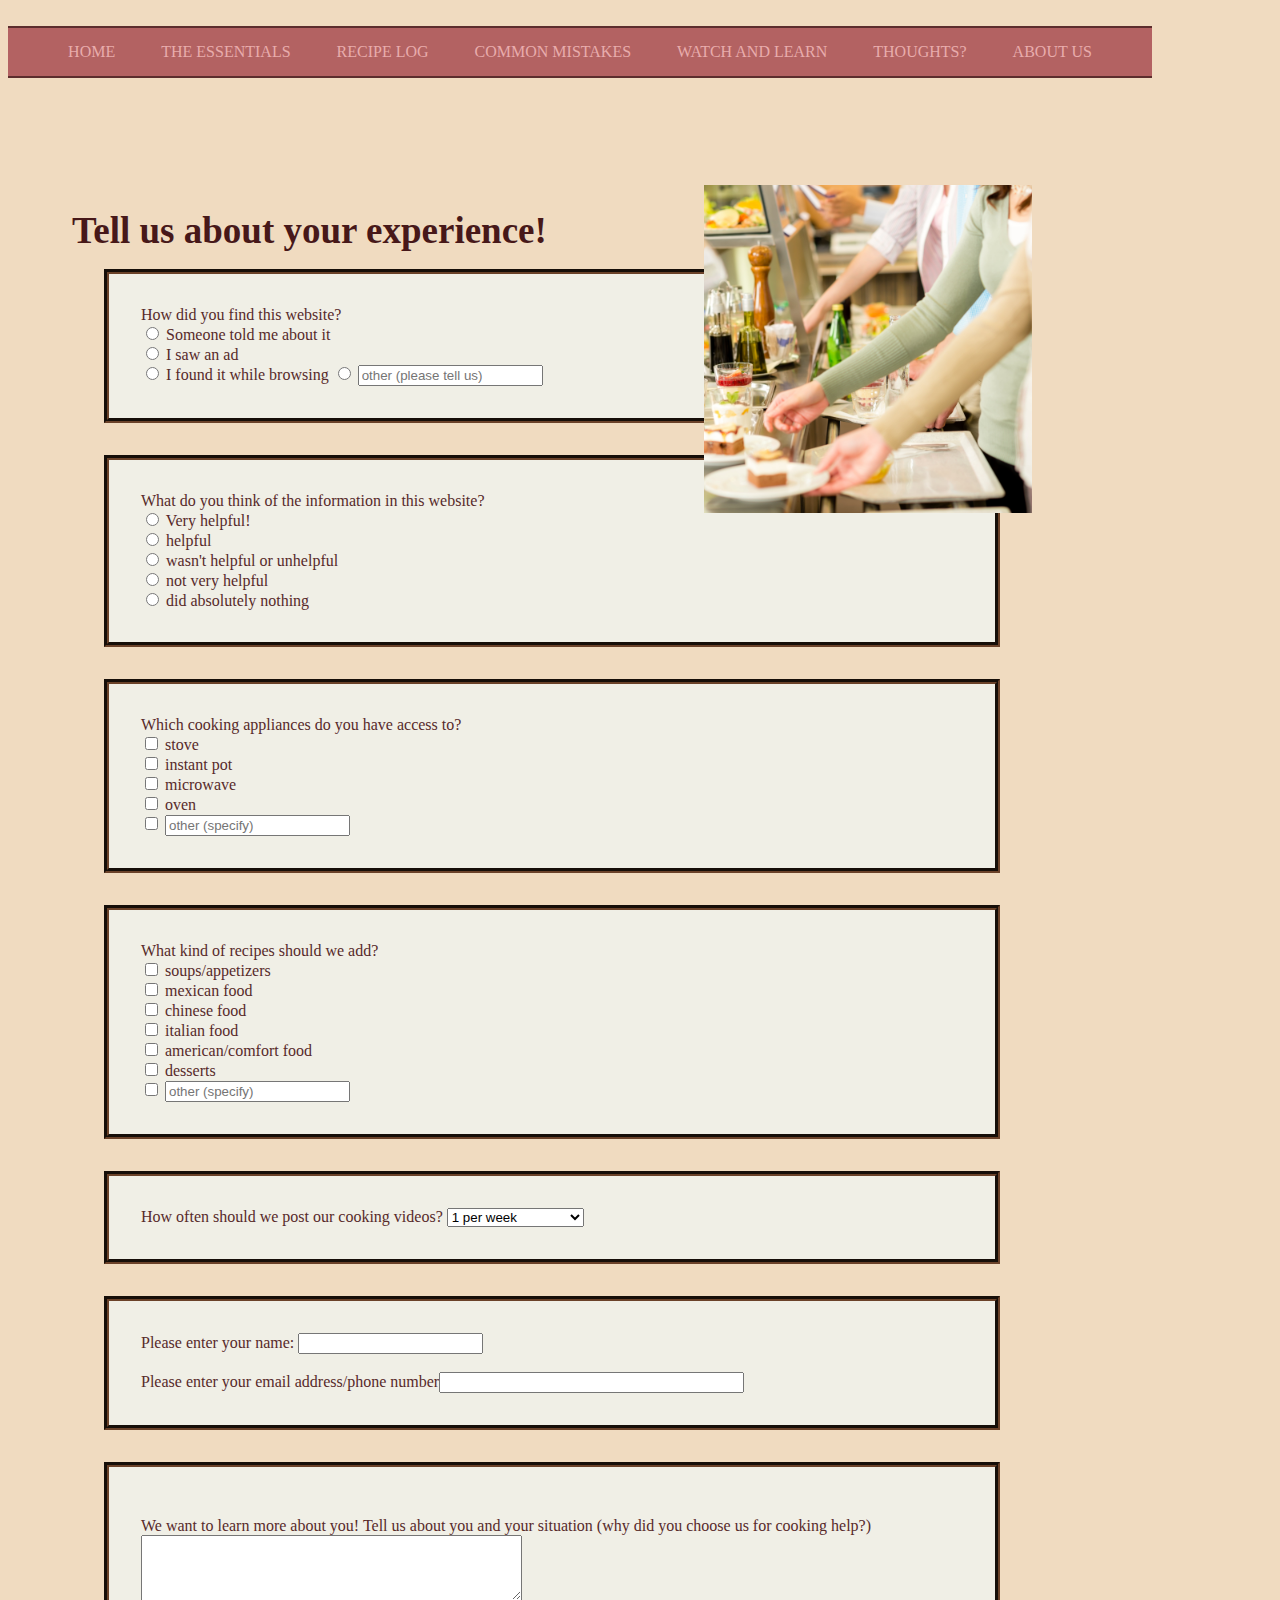
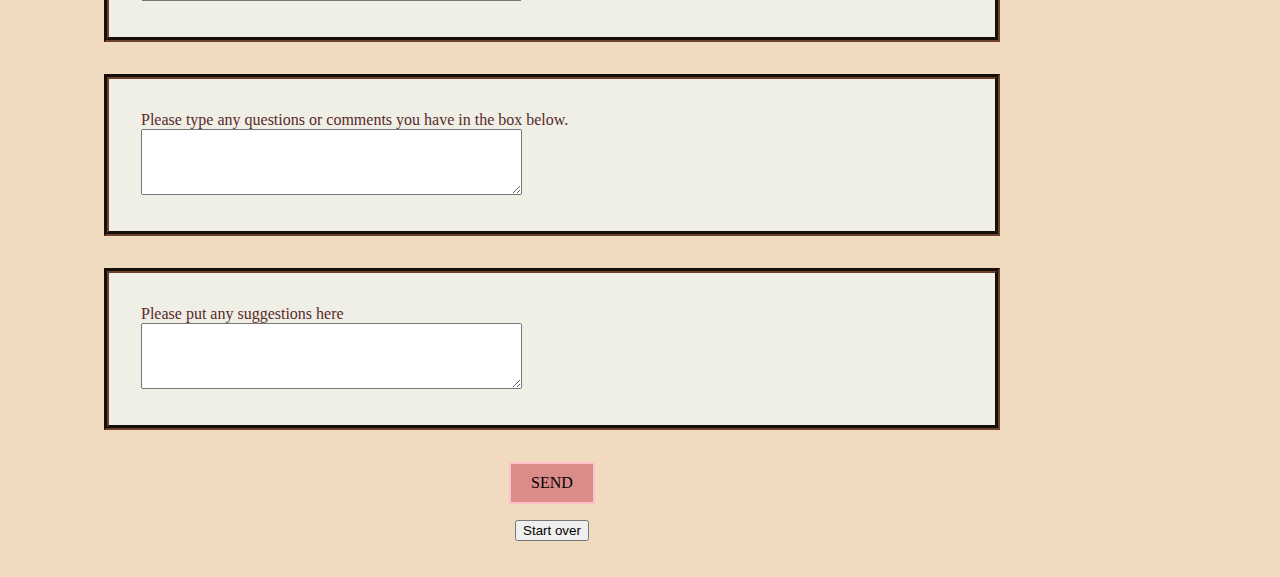
<file: surveys.html>
<!doctype html>
<html lang="en">
<head>
<title>College Cravings survey</title>
<link href="cravings.css" rel="stylesheet" type="text/css">
<meta name="keywords" content="cooking, college recipes, recipes for college students,affordable, food">
<meta name="description" content="tell us what you think about our cooking website.">
<script>
function check_website(w) {
var website=w.value
if (website==="Someone told me about it"){
document.getElementById("response1").innerHTML = "Cool! I'm glad more people know about it.";
}
else if (website==="I saw an ad"){
document.getElementById("response1").innerHTML = "Really? From who? I'm too broke to buy ads.";
}
else if (website==="I found it while browsing"){
document.getElementById("response1").innerHTML = "Nice! Browsing always leads to cool stuff";
}
else if (website==="other"){
document.getElementById("response1").innerHTML = "Good to know!";
}
}
</script>
<script>
function check_info(i) {
var info=i.value
if (info=="Very helpful!"){
document.getElementById("response2").innerHTML = "That's awesome! We're glad you're happy.";
}
else if (info==="helpful"){
document.getElementById("response2").innerHTML = "We're glad you learned something from us! Feel free to let us know if you have questions.";
}
else if (info==="wasn't helpful or unhelpful"){
document.getElementById("response2").innerHTML = "It happens. We'll try to improve so you get a better experience.";
}

else if (info==="not very helpful"){
document.getElementById("response2").innerHTML="Please let us know what we can do to help.";

}

else if (info==="did absolutely nothing"){
document.getElementById("response2").innerHTML="Feel free to give us suggestions! The whole point of College cravings is to help you, so we'll try our best to do so!";
}

}
</script>
</head>

<body>
<form action="/email.php" method="post">
<input type="hidden" name="email" id="email" value="eden.dealba01@gmail.com">

<input type="hidden" name="success">

<div class="navigation">
<ul>
<li class="link"><a href="index.html">Home</a> </li>
<li class="link"><a href="essentials.html">
The essentials</a></li>
<li class="link"><a href="Recipes.html">
Recipe log</a></li>
<li class="link"><a href="mistakes.html">
Common Mistakes</a></li>
<li class="link"><a href="videos.html">
Watch and learn</a></li>
<li class="link"><a href="surveys.html">
Thoughts? </a></li>
<li class="link"><a href="about.html">
about us</a></li>
</ul>
</div>
<a name="top"></a>

<div class="content">

<img class="right" src="cookingstuff.jpeg" width="328" height="328" alt="cooking">
<h1>Tell us about your experience!</h1>

<p class="spec2">How did you find this website?<br>

<label>
<input onclick="check_website(this)" id="website1" type="radio" name="website" value="Someone told me about it"/>
Someone told me about it</label>
<br>
<label>
<input onclick="check_website(this)" id="website2" type="radio" name="website" value="I saw an ad"/>
I saw an ad</label>
<br>


<label>
<input onclick="check_website(this)" id="website3" type="radio" name="website" value="I found it while browsing"/>
I found it while browsing
</label>

<label>
<input onclick="check_website(this)" id="website4" type="radio" name="website" value="other"/>
<input type="text" name="personal" placeholder="other (please tell us)"/></label>
<br>
<div id="response1"></div>
</p>
<p class="spec2">What do you think of the information in this website?<br>

<label><input onclick="check_info(this)" id="info1" type="radio" name="info" value="Very helpful!"/>
Very helpful!</label>
<br>
<label><input onclick="check_info(this)" id="info2" type="radio" name="info" value="helpful"/>
helpful</label>
<br>
<label><input onclick="check_info(this)" id="info3" type="radio" name="info" value="wasn't helpful or unhelpful"/>
wasn't helpful or unhelpful</label>
<br>
<label><input onclick="check_info(this)" id="info4"type="radio" name="info" value="not very helpful"/>
not very helpful</label>

<br>
<label><input onclick="check_info(this)" id="info5" type="radio" name="info" value="did absolutely nothing"/>
did absolutely nothing</label>
<div id="response2"></div>
</p>
<p class="spec2" >Which cooking appliances do you have access to?<br>
<label><input type="checkbox" name="appliance1" value="stove"/>
stove</label><br>

<label><input type="checkbox" name="appliance2" value="instant pot"/>
instant pot</label><br>

<label><input type="checkbox" name="appliance3" value="microwave"/>
microwave</label><br>

<label><input type="checkbox" name="appliance4" value="oven"/>
oven</label><br>

<label><input type="checkbox" name="appliance5" value="other"/>
<input type="text" name="personal" placeholder="other (specify)"/></label>
</p>

<p class="spec2" >What kind of recipes should we add?<br>
<label><input type="checkbox" name="recipe1" value="soups/appetizers"/>
soups/appetizers</label><br>

<label><input type="checkbox" name="recipe2" value="mexican food"/>
mexican food</label><br>

<label><input type="checkbox" name="recipe3" value="chinese food"/>
chinese food</label><br>

<label><input type="checkbox" name="recipe4" value="italian food"/>
italian food</label><br>

<label><input type="checkbox" name="recipe5" value="american/comfort food"/>
american/comfort food</label><br>

<label><input type="checkbox" name="recipe6" value="desserts"/>
desserts</label><br>

<label><input type="checkbox" name="recipe7" value="other"/>
<input type="text" name="personal" placeholder="other (specify)"/></label>
</p>


<p class="spec2">
<tr><td>
How often should we post our cooking videos?
<select name="videos">
<option value="1">1 per week</option>
<option value="2">2 per week</option>
<option value="3">3 per week</option>
<option value="4">4 or more per week</option>
</select></p>
</td></tr></table>


<p class="spec2">
<label>Please enter your name: <input type="text" name="visitor" required="required"/></label><br><br>
<label>Please enter your email address/phone number<input type="password" name="visitormail" size="35" required="required"/></label><br></p>

<p class="spec2">
<br>We want to learn more about you!

<label>Tell us about you and your situation (why did you choose us for cooking help?) <br>
<textarea name="situation" rows="4" cols="45"></textarea></label></p>

<p class="spec2">
<label>Please type any questions or comments you have in the box below.<br>
<textarea name="comments" rows="4" cols="45"></textarea></label>
</p>

<p class="spec2">
<label>Please put any suggestions here<br>
<textarea name="suggestions" rows="4" cols="45"></textarea></label>
</p>

<p align="center">
  <a href="thank_you.html" class="survey-link">Send</a>
</p>
<p align="center">
<input type="reset" value="Start over">
</p>
</div>

</form>
</body>
</html>
</file>
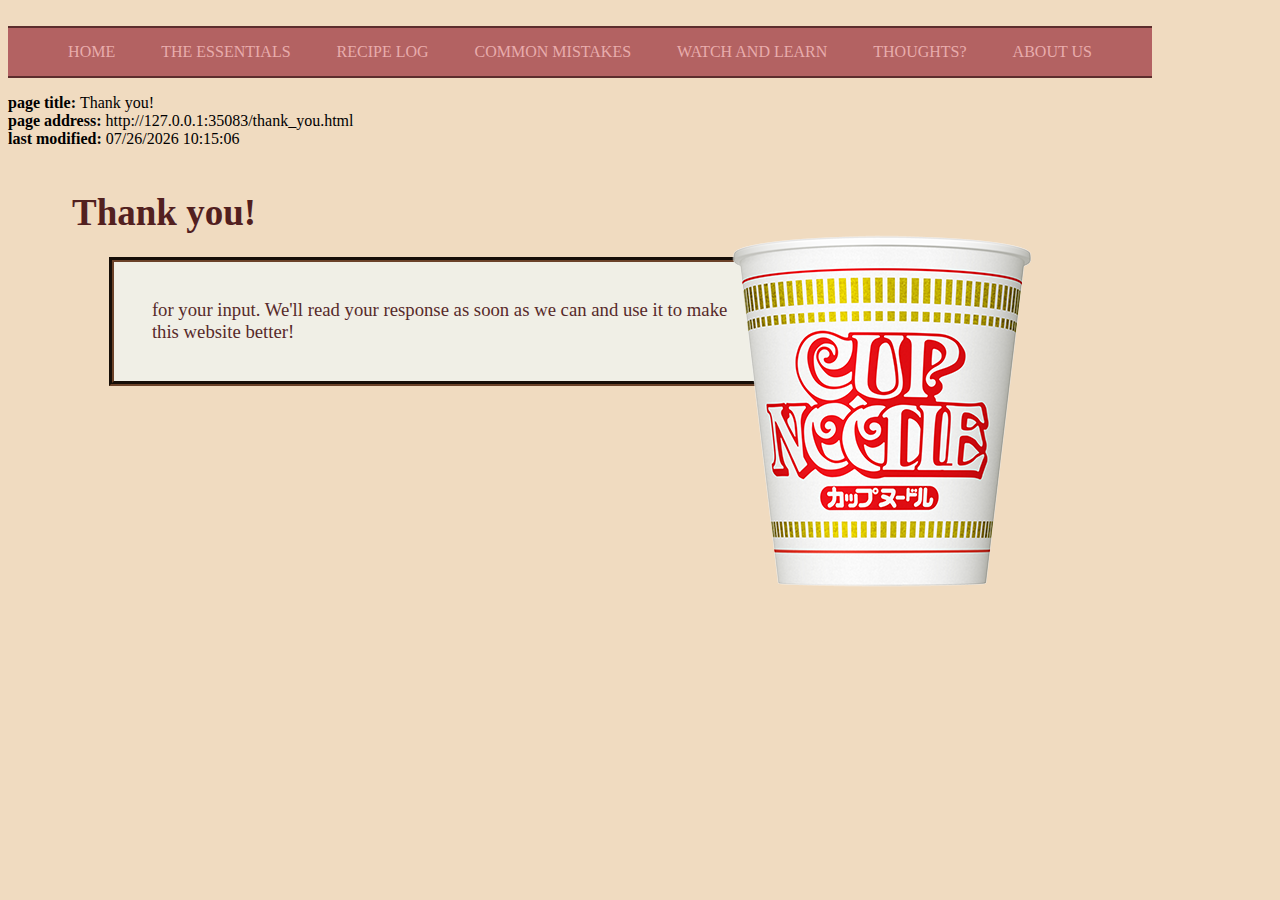
<file: thank_you.html>
<html lang="en">
  <head>
    <title>Thank you!</title>
    <link href="cravings.css" rel="stylesheet" type="text/css" />
  </head>

  <body>
    <form action="/email.php" method="post">
      <input
        type="hidden"
        name="email"
        id="email"
        value="eden.dealba01@gmail.com"
      />
      <input type="hidden" name="success" />

      <div class="navigation">
        <ul>
          <li class="link"><a href="index.html">Home</a></li>
          <li class="link"><a href="essentials.html"> The essentials</a></li>
          <li class="link"><a href="Recipes.html"> Recipe log</a></li>
          <li class="link"><a href="mistakes.html"> Common Mistakes</a></li>
          <li class="link"><a href="videos.html"> Watch and learn</a></li>
          <li class="link"><a href="surveys.html"> Thoughts? </a></li>
          <li class="link"><a href="about.html"> about us</a></li>
        </ul>
      </div>
      <div class="content">
        <h1 class="spec1">Thank you!</h1>
        <p class="right">
          <img
            src="cuponoodle.png"
            width="300"
            height="352"
            alt="cup o noodle"
          />
        </p>
        <h3 class="spec2">
          for your input. We'll read your response as soon as we can and use it
          to make this website better!
        </h3>
      </div>
    </form>
    <div id="footer"></div>
    <script src="31.js"></script>
  </body>
</html>
</file>
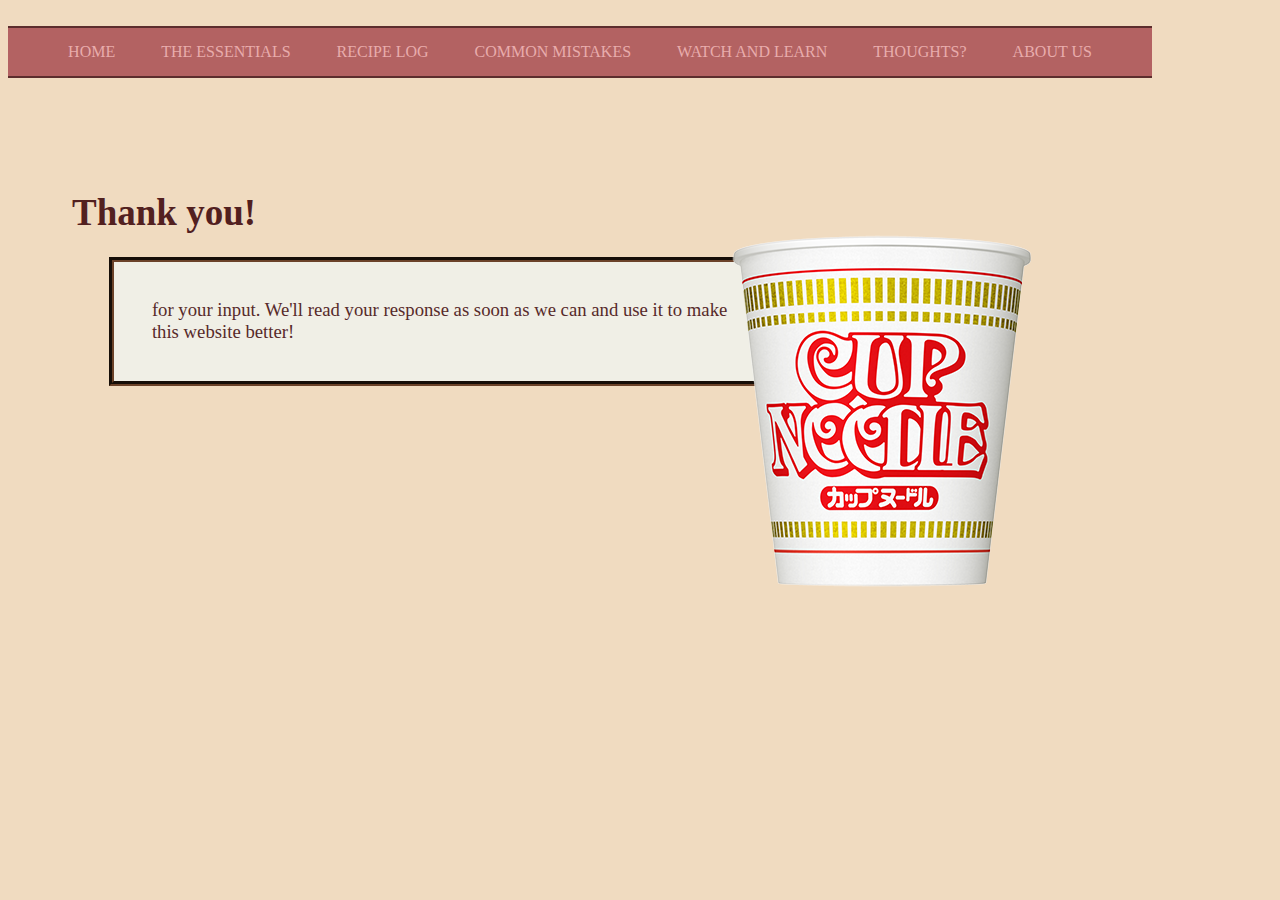
<file: thankyou.html>
<html lang="en">
<head>
<title>Thank you!</title>
<link href="cravings.css" rel="stylesheet" type="text/css">
</head>

<body>
<form action="/email.php" method="post">
<input type="hidden" name="email" id="email" value="eden.dealba01@gmail.com">
<input type="hidden" name="success">

<div class="navigation">
<ul>
<li class="link"><a href="index.html">Home</a> </li>
<li class="link"><a href="essentials.html">
The essentials</a></li>
<li class="link"><a href="Recipes.html">
Recipe log</a></li>
<li class="link"><a href="mistakes.html">
Common Mistakes</a></li>
<li class="link"><a href="videos.html">
Watch and learn</a></li>
<li class="link"><a href="surveys.html">
Thoughts? </a></li>
<li class="link"><a href="about.html">
about us</a></li>
</ul>
</div>
<div class="content">


<h1 class="spec1">Thank you!</h1>
<p class="right"><img src="cuponoodle.png" width="300"height="352" alt="cup o noodle">
<h3 class="spec2">for your input. We'll read your response as soon as we can and use it to make this website better! </h3>

</div>

</form>
</body>
</html>
</file>
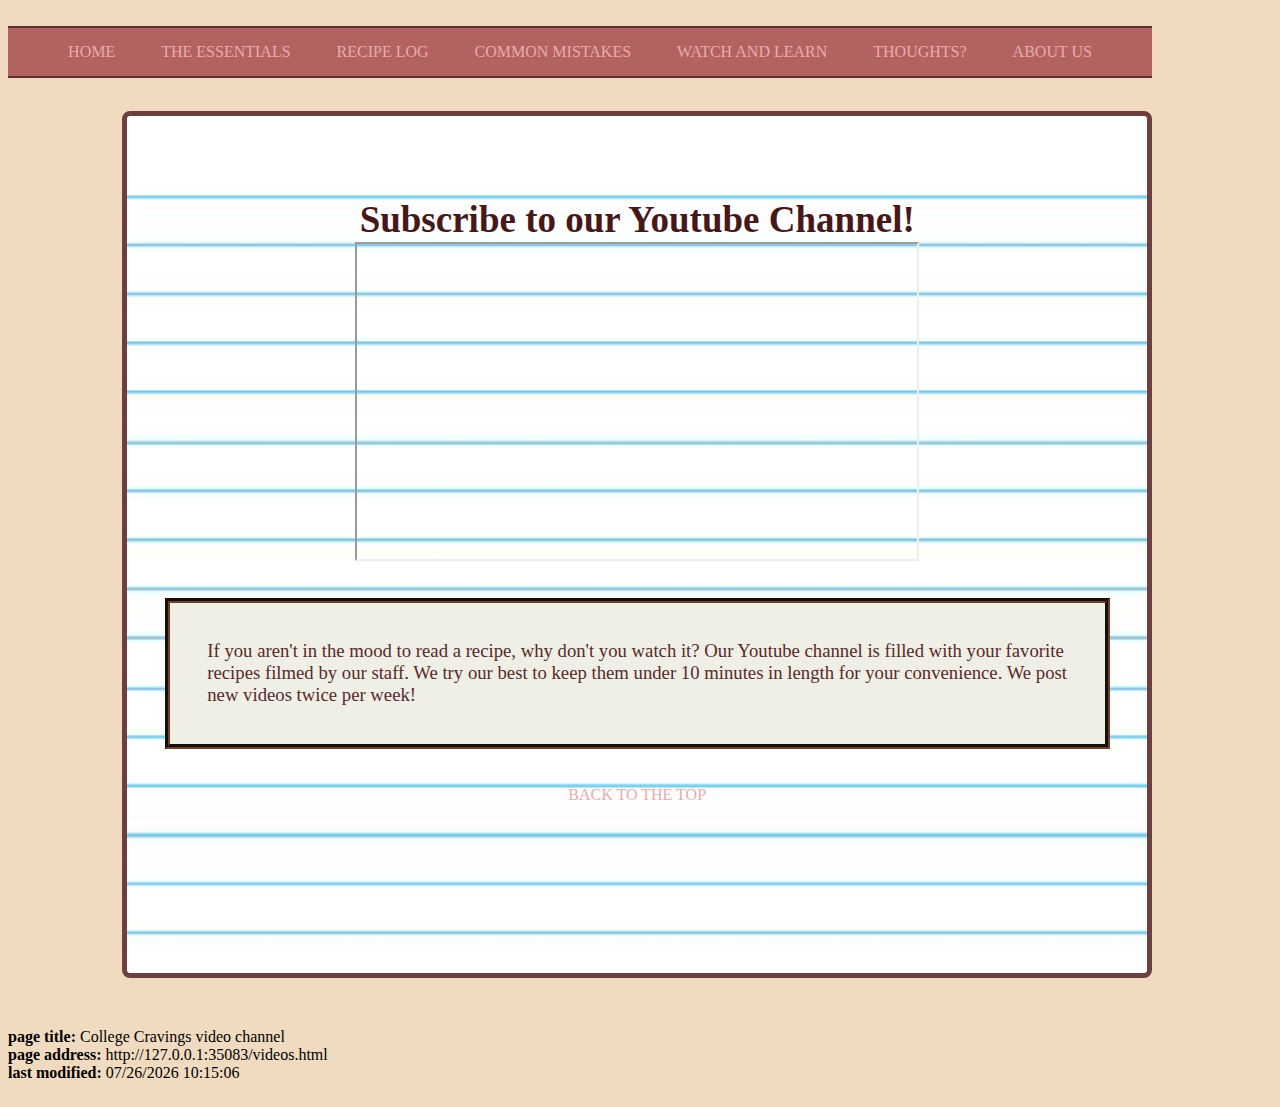
<file: videos.html>
<html>
<head>
<title>College Cravings video channel</title>
<link rel="stylesheet" href="cravings.css" type="text/css" />
<meta name="keywords" content="cooking, college recipes, recipes for college students,affordable, food"/>
<meta name="description" content="Need a little extra help with your cooking? Try our Cooking channel!">
</head>

<body>
<div class="navigation">
<ul>
<li class="link"><a href="index.html">Home</a> </li>
<li class="link"><a href="essentials.html">
The essentials</a></li>
<li class="link"><a href="Recipes.html">
Recipe log</a></li>
<li class="link"><a href="mistakes.html">
Common Mistakes</a></li>
<li class="link"><a href="videos.html">
Watch and learn</a></li>
<li class="link"><a href="surveys.html">
Thoughts? </a></li>
<li class="link"><a href="about.html">
about us</a></li>
</ul>
</div>
<a name="top"></a>

<div class="parallax">
<h1 align="center">Subscribe to our Youtube Channel!</h1>
<p align="center">
<iframe width="560" height="315" src="https://www.youtube.com/embed/NX-zzpS_mdY" title="YouTube video player" frameborder="3" allow="accelerometer; autoplay; clipboard-write; encrypted-media; gyroscope; picture-in-picture" allowfullscreen></iframe>
</p>

<h3 class="spec2"> If you aren't in the mood to read a recipe, why don't you watch it? Our Youtube channel is filled with your favorite recipes filmed by our staff. We try our best to keep them under 10 minutes in length for your convenience. We post new videos twice per week!</h3>
 
 <p align="center">
<a href="#top">back to the top</a>
</p>
</div>

<p>&nbsp;</p>
<div id="footer"></div>
<script src="31.js"></script>
</div>
</body>
</html>
</file>
<file: cravings.css>
h1 {
  font-family: 'Monaco', Times, serif;
  color: #471819;
  font-size: 37px;
  font-weight: bold;
  margin-bottom: -15px;
}
body {
  background-color: #f0dbc0;
  margin-top: 2%;
  margin-right: 10%;
  margin-bottom: 2%;
}
.spec1 {
  font-weight: bold;
  color: #52201f;
}
.spec2 {
  font-weight: normal;
  color: #572a2a;
  margin: 2em;
  padding: 2em;
  border: #6b4229;
  border-style: groove;
  border-width: thick;
  background: #f0efe6;
}
.spec3 {
  font-weight: normal;
  color: #572a2a;
  margin: 2em;
  padding: 2em;
  background: #bfa284;
}
.spec4 {
  font-weight: normal;
  color: #572a2a;
  margin: 2em;
  padding: 2em;
  background: #eb9d91;
}
.navigation {
  background-color: #b36262;
  margin-top: 5px;
  z-index: 25;
  margin: 0 auto;
}

.content {
  position: absolute;
  padding: 5% 0 20px 5%;
  margin-top: 10px;
  z-index: 20;
  width: 75%;
}

ul {
  padding: 12px;
  margin: 0px auto 15px auto;
  border-top: 2px solid #5c2d2d;
  border-bottom: 2px solid #5c2d2d;
  text-align: center;
}

li {
  display: inline;
  margin: 0px 3px;
  line-height: 150%;
}

a {
  color: #e8acac;
  text-transform: uppercase;
  text-decoration: none;
  padding: 6px 18px 5px 18px;
}

a:hover,
a.on {
  color: #452a2a;
  background-color: #c78f8f;
}

li {
  display: inline;
  margin: 0px 3px;
  line-height: 150%;
}

.floatbox {
  width: 357px;
  height: 216px;
  float: left;
  background-color: #b1c2b0;
  color: #262b29;
  padding: 1em;
  margin-right: 2em;
  border: solid #3e4d3d 3px;
}

.right {
  float: right;
  border: solid #3e4d3d3px;
}

.flex-container {
  display: flex;
  flex-wrap: wrap;
  align-items: center;
}

.flex-container > div {
  background-color: #f1f1f1;
  margin: 5px;
  padding: 5px;
  width: 204px;
  border: 3px solid forest green;
}

.flex-container img {
  width: 200px;
  height: auto;
}

.flex-container {
  display: flex;
  flex-wrap: wrap;
  align-items: center;
}

.parallax {
  background-image: url('sketch.jpg');
  background-position: center;
  min-height: 800px;
  margin-left: 10%;
  border-radius: 8px;
  background-attachment: fixed;
  background-position: top;
  background-repeat: no-repeat;
  background-size: cover;
  border: 10px;
  border: solid 5px #6e3f3f;
  padding-top: 5%;
}
.survey-link:link,
.survey-link:visited {
  background-color: #dc8b8b;
  color: black;
  border: 2px solid pink;
  padding: 10px 20px;
  text-align: center;
  text-decoration: none;
  display: inline-block;
}

.survey-link:hover,
.survey-link:active {
  background-color: hotpink;
  color: white;
}
</file>
